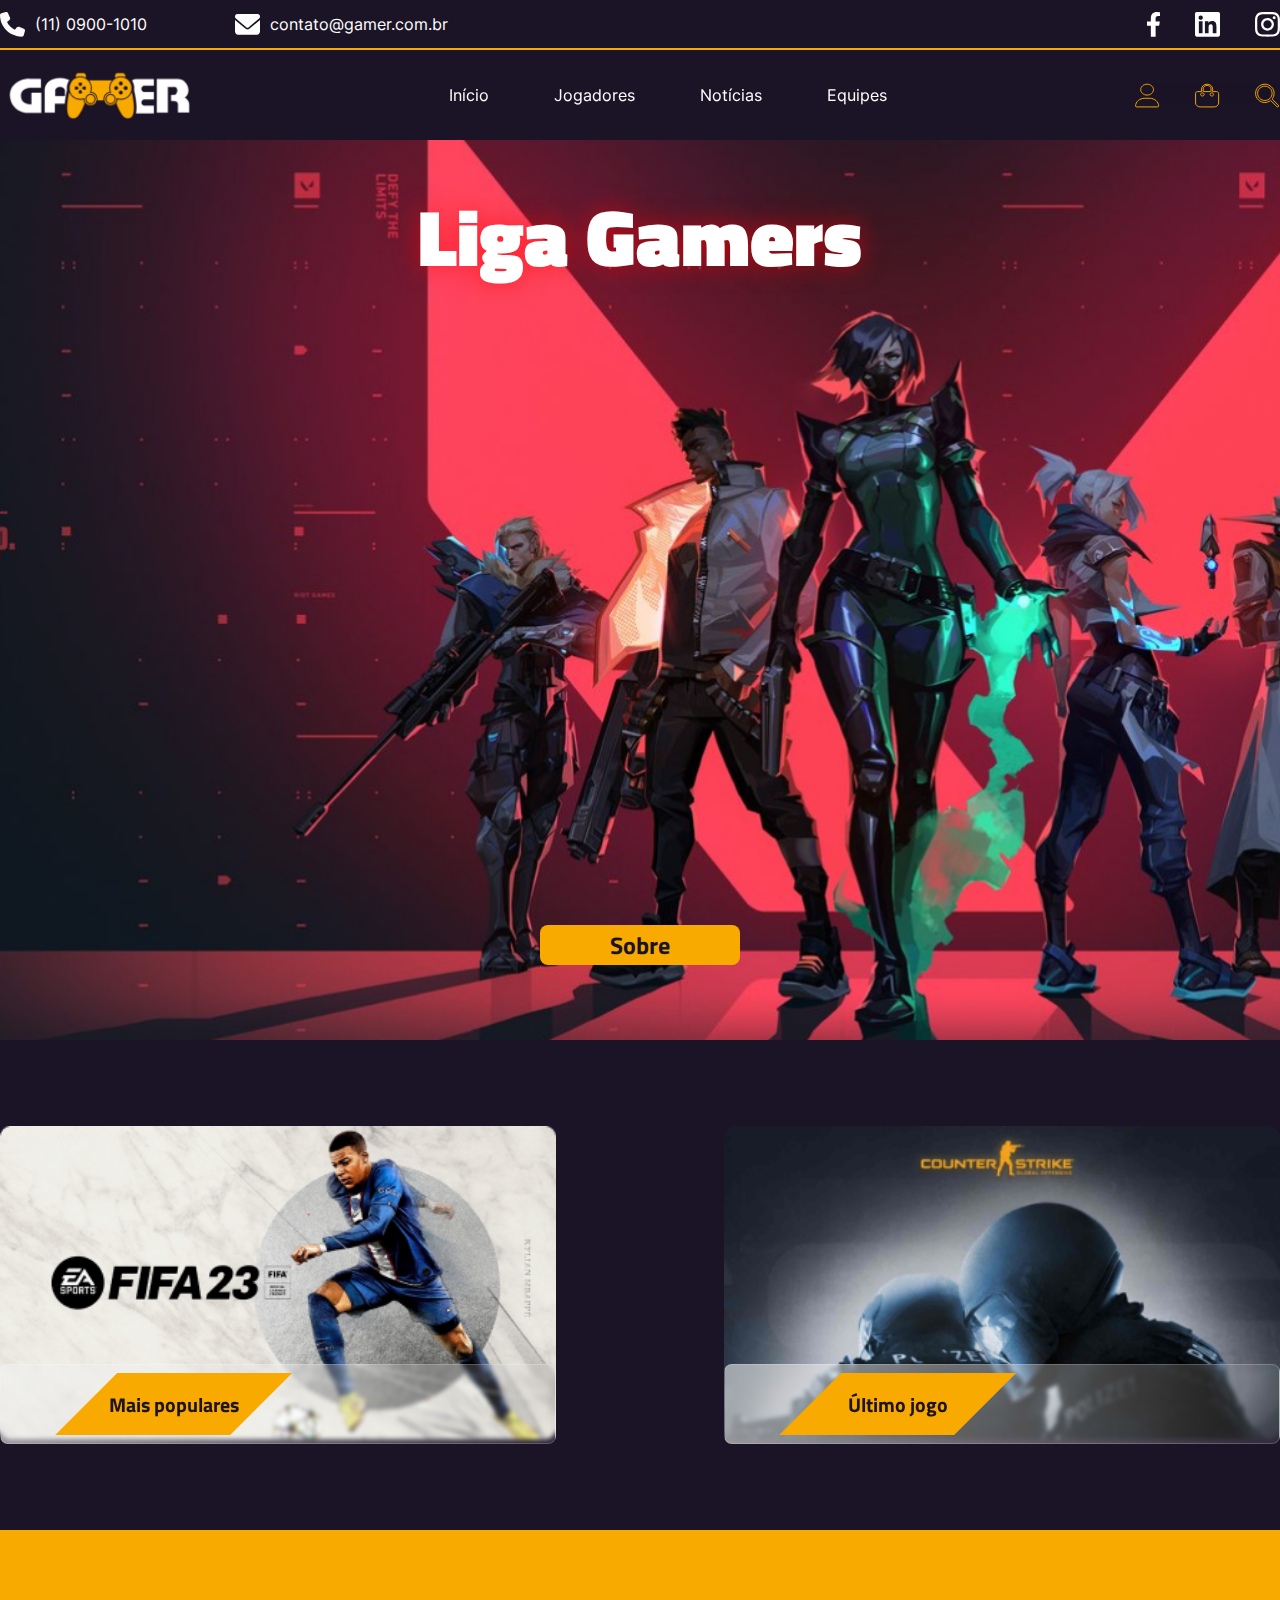
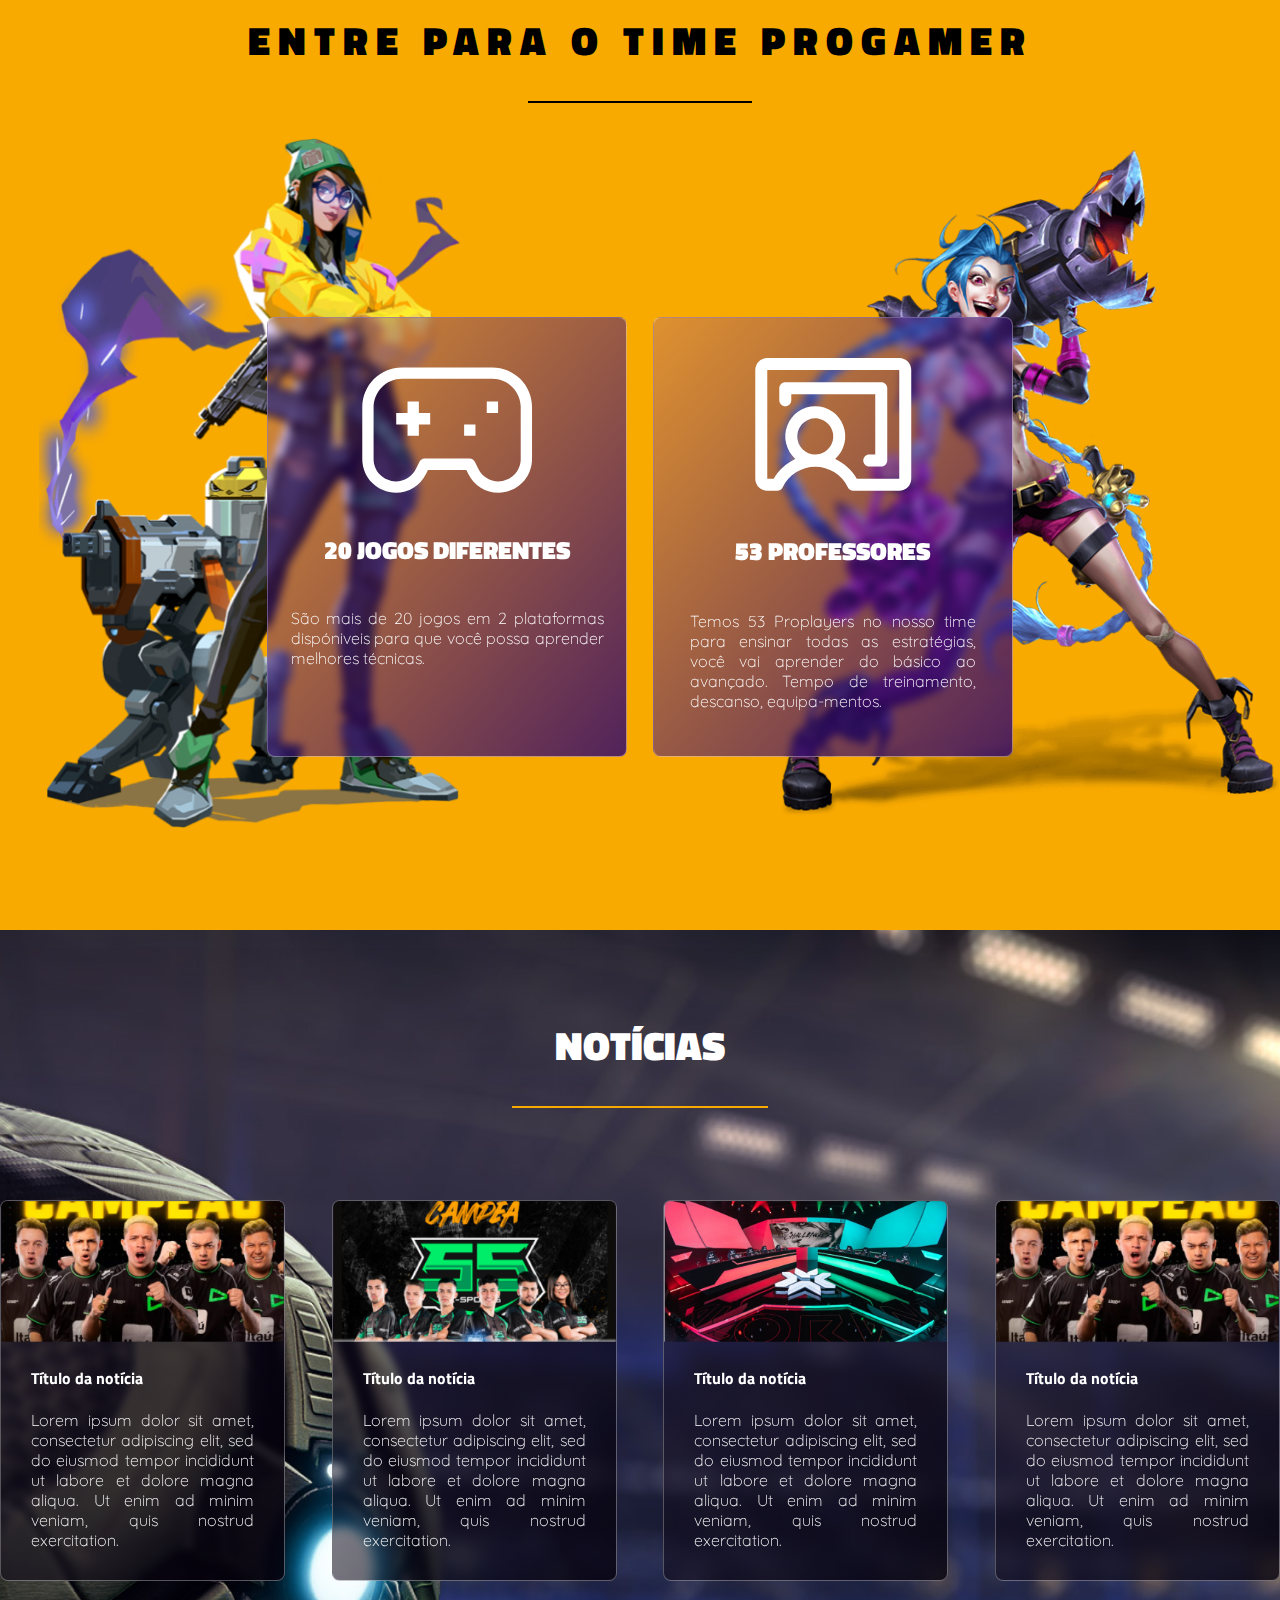
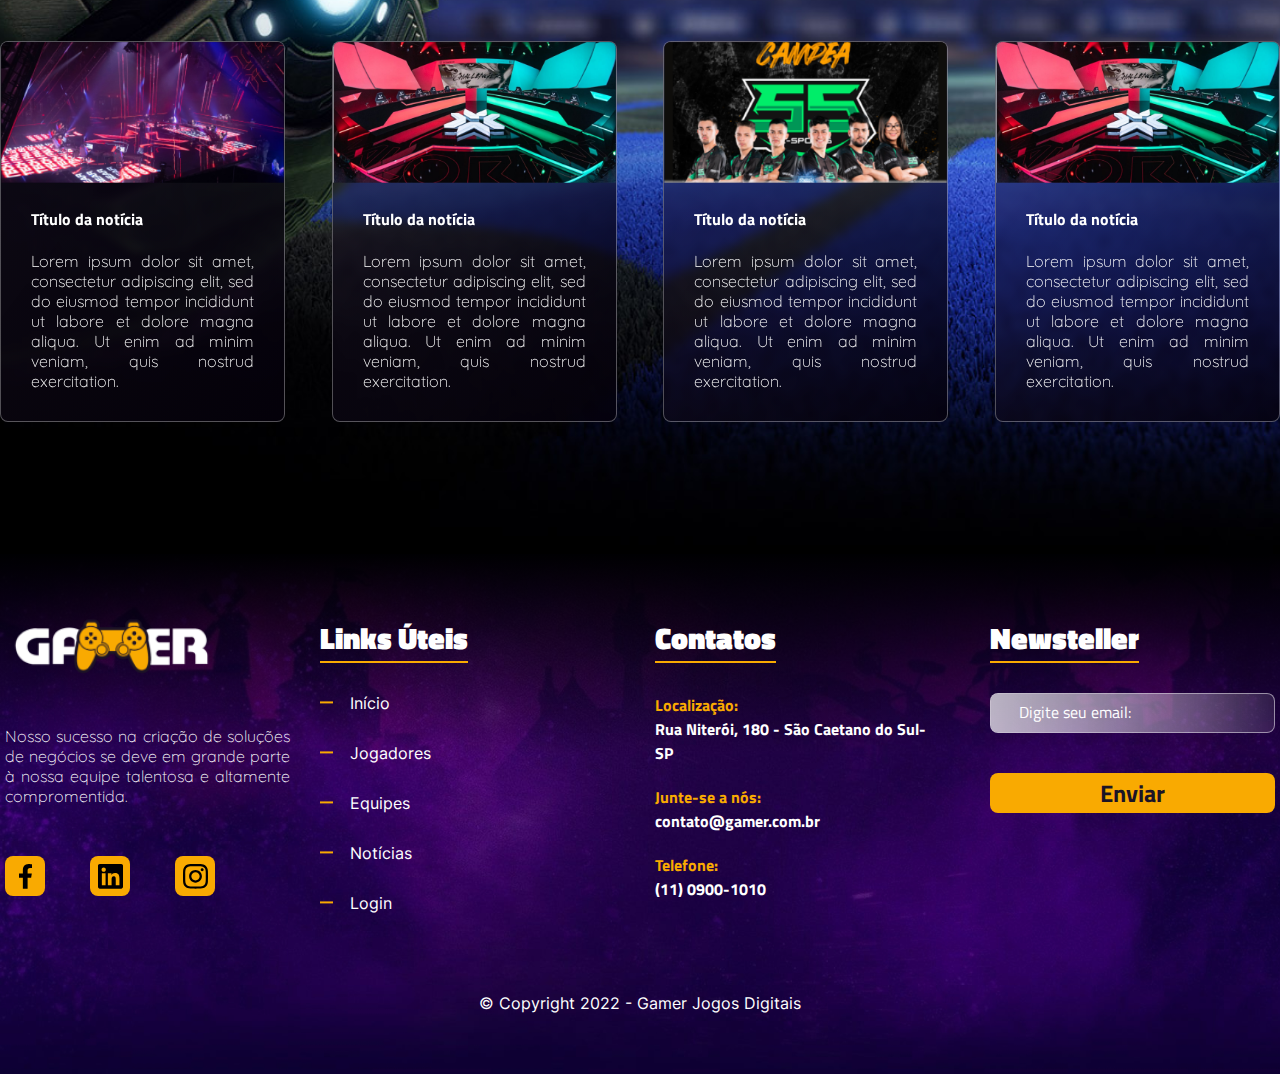
<file: index.html>
<!DOCTYPE html>
<html lang="pt-BR">

<head>
  <meta charset="UTF-8" />
  <meta http-equiv="X-UA-Compatible" content="IE=edge" />
  <meta name="viewport" content="width=device-width, initial-scale=1.0" />
  <title>Projeto Gamer</title>
  <link rel="stylesheet" href="style/style.css" />
  <link rel="stylesheet" href="style/main-page.css">
  <script src="js/script.js"></script>
</head>

<body>
  <!-- HEADER-------------------------------------------------- -->

  <header>
    <div class="header-top">
      <!-- TELEFONE E EMAIL -->
      <div class="desktop-contact container-grid">
        <div class="contacts-desktop-layout">
          <div class="align-row">
            <img src="assets/icons/contact-phone.svg" alt="Ícone simbolizando um telefone" />
            <span>(11) 0900-1010</span>
          </div>

          <div class="align-row">
            <img src="assets/icons/contact-email.svg" alt="Ícone simbolizando o email" />
            <span>contato@gamer.com.br</span>
          </div>
        </div>

        <div class="social-media">
          <img src="assets/icons/social-media-facebook.svg" alt="Ícone para compartilhamento no Facebook" />
          <img src="assets/icons/social-media-linkedin.svg" alt="Ícone para compartilhamento no Linkedin" />
          <img src="assets/icons/social-media-instagram.svg" alt="Ícone para compartilhamento no Instagram" />
        </div>
      </div>
    </div>

    <div class="header-bottom container-grid">
      <div class="header-flex">
        <img class="mobile-content" src="assets/icons/menu-hamburguer.svg"
          alt="Menu hamburguer que abre o menu de navegação do site." onclick="leftMenuClick()" />

        <img id="logo" src="assets/images/global/logotipo.png" alt="Logotipo projeto gamer." />

        <img class="mobile-content" src="assets/icons/menu-three-dots.svg"
          alt="Menu de três pontos que abre o menu de compartilhamento por redes sociais." onclick="rightMenuClick()" />
      </div>

      <nav id="mobile-leftmenu">
        <nav class="header-nav" id="header-links">
          <a href="../index.html">Início</a>
          <a href="../cadastro-jogadores.html">Jogadores</a>
          <a href="">Notícias</a>
          <a href="../cadastro-equipes.html">Equipes</a>

          <div class="contacts-mobile mobile-content">
            <img src="assets/icons/contact-phone.svg" alt="Ícone simbolizando um telefone" />
            <span>(11) 0900-1010</span>
          </div>
          <div class="contacts-mobile mobile-content">
            <img src="assets/icons/contact-email.svg" alt="Ícone simbolizando o email" />
            <span>contato@gamer.com.br</span>
          </div>
        </nav>

        <div class="social-media mobile-content">
          <img src="assets/icons/social-media-facebook.svg" alt="Ícone para compartilhamento no Facebook" />
          <img src="assets/icons/social-media-linkedin.svg" alt="Ícone para compartilhamento no Linkedin" />
          <img src="assets/icons/social-media-instagram.svg" alt="Ícone para compartilhamento no Instagram" />
        </div>
      </nav>

      <nav class="user-options" id="mobile-rightmenu">
        <img src="assets/icons/icon-profile.svg" alt="Perfil do usuário" href="../Projeto-Gamer/login.html" />
        <img src="assets/icons/icon-shoppingbag.svg" alt="Sacola de compras" />
        <img src="assets/icons/icon-search.svg" alt="Pesquisar" />
      </nav>
    </div>
  </header>

  <!-- BANNER-------------------------------------------------- -->

  <section class="banner">
    <h1>Liga Gamers</h1>

    <button>
      <h2>Sobre</h2>
    </button>
  </section>

  <!-- TRENDING GAMES ----------------------------------------  -->

  <section class="most-popular">
    <div class="container-grid layout-mostpopular">
      <article class="game-card">
        <div class="container-mostpopular">
          <img class="game-card-img" src="assets/images/global/card-game-fifa.png"
            alt="Imagem do jogo Fifa 23 introduzindo um jogador se preparando para chutar a bola" />

          <div class="card-box">
            <div class="card-box-retangle">
              <h5>Mais populares</h5>
            </div>
          </div>
        </div>
      </article>

      <article class="game-card">
        <div class="container-mostpopular">
          <img class="game-card-img" src="assets/images/global/card-game-csgo.png"
            alt="Imagem do jogo CSGO exibindo dois agentes especiais armados." />
          <div class="card-box">
            <div class="card-box-retangle">
              <h5>Último jogo</h5>
            </div>
          </div>
        </div>
      </article>
    </div>
  </section>

  <!-- SECTION INFO ------------------------------------------  -->

  <section class="info">
    <div class="info container-grid">
      <div class="info-title-div">
        <h3>Entre para o time Progamer</h3>
        <hr />
      </div>
      <div class="info-layout">
        <div class="info-box info-box-kj">
          <img src="assets/images/global/png-killjoy.png" alt="" />

          <article class="info-card info-card-kj">
            <div class="container-info-box">
              <img src="assets/icons/info-card-controller.svg" alt="Ícone de controle de vídeo-games" />

              <h4>20 Jogos diferentes</h4>

              <p>
                São mais de 20 jogos em 2 plataformas dispóniveis para que
                você possa aprender melhores técnicas.
              </p>
            </div>
          </article>
        </div>

        <div class="info-box info-box-jinx">
          <img src="assets/images/global/png-jinx.png" alt="" />

          <article class="info-card info-card-jinx">
            <div class="container-info-box">
              <img src="assets/icons/info-card-board.svg" alt="Ícone de controle de vídeo-games" />

              <h4>53 Professores</h4>

              <p>
                Temos 53 Proplayers no nosso time para ensinar todas as
                estratégias, você vai aprender do básico ao avançado. Tempo de
                treinamento, descanso, equipa-mentos.
              </p>
            </div>
          </article>
        </div>
      </div>
    </div>
  </section>

  <!-- SECTION NOTÍCIAS --------------------------------------  -->

  <section class="news">
    <div class="news-title-div container-grid">
      <h3>Notícias</h3>
      <hr />
    </div>
    <div class="layout-news container-grid">
      <article class="news-article-box">
        <img src="assets/images/global/card-notícias (1).png"
          alt="Imagem exibindo a vitóra de jogadores do time Loud" />
        <div class="news-text-box">
          <h2>Título da notícia</h2>
          <p>
            Lorem ipsum dolor sit amet, consectetur adipiscing elit, sed do
            eiusmod tempor incididunt ut labore et dolore magna aliqua. Ut
            enim ad minim veniam, quis nostrud exercitation.
          </p>
        </div>
      </article>
      <article class="news-article-box">
        <img src="assets/images/global/card-notícias (3).png"
          alt="Imagem exibindo a vitóra de jogadores do time Loud" />
        <div class="news-text-box">
          <h2>Título da notícia</h2>
          <p>
            Lorem ipsum dolor sit amet, consectetur adipiscing elit, sed do
            eiusmod tempor incididunt ut labore et dolore magna aliqua. Ut
            enim ad minim veniam, quis nostrud exercitation.
          </p>
        </div>
      </article>
      <article class="news-article-box">
        <img src="assets/images/global/card-notícias (2).png"
          alt="Imagem exibindo a vitóra de jogadores do time Loud" />
        <div class="news-text-box">
          <h2>Título da notícia</h2>
          <p>
            Lorem ipsum dolor sit amet, consectetur adipiscing elit, sed do
            eiusmod tempor incididunt ut labore et dolore magna aliqua. Ut
            enim ad minim veniam, quis nostrud exercitation.
          </p>
        </div>
      </article>
      <article class="news-article-box">
        <img src="assets/images/global/card-notícias (1).png"
          alt="Imagem exibindo a vitóra de jogadores do time Loud" />
        <div class="news-text-box">
          <h2>Título da notícia</h2>
          <p>
            Lorem ipsum dolor sit amet, consectetur adipiscing elit, sed do
            eiusmod tempor incididunt ut labore et dolore magna aliqua. Ut
            enim ad minim veniam, quis nostrud exercitation.
          </p>
        </div>
      </article>
      <article class="news-article-box">
        <img src="assets/images/global/card-notícias (4).png"
          alt="Imagem exibindo a vitóra de jogadores do time Loud" />
        <div class="news-text-box">
          <h2>Título da notícia</h2>
          <p>
            Lorem ipsum dolor sit amet, consectetur adipiscing elit, sed do
            eiusmod tempor incididunt ut labore et dolore magna aliqua. Ut
            enim ad minim veniam, quis nostrud exercitation.
          </p>
        </div>
      </article>
      <article class="news-article-box">
        <img src="assets/images/global/card-notícias (2).png"
          alt="Imagem exibindo a vitóra de jogadores do time Loud" />
        <div class="news-text-box">
          <h2>Título da notícia</h2>
          <p>
            Lorem ipsum dolor sit amet, consectetur adipiscing elit, sed do
            eiusmod tempor incididunt ut labore et dolore magna aliqua. Ut
            enim ad minim veniam, quis nostrud exercitation.
          </p>
        </div>
      </article>
      <article class="news-article-box">
        <img src="assets/images/global/card-notícias (3).png"
          alt="Imagem exibindo a vitóra de jogadores do time Loud" />
        <div class="news-text-box">
          <h2>Título da notícia</h2>
          <p>
            Lorem ipsum dolor sit amet, consectetur adipiscing elit, sed do
            eiusmod tempor incididunt ut labore et dolore magna aliqua. Ut
            enim ad minim veniam, quis nostrud exercitation.
          </p>
        </div>
      </article>
      <article class="news-article-box">
        <img src="assets/images/global/card-notícias (2).png"
          alt="Imagem exibindo a vitóra de jogadores do time Loud" />
        <div class="news-text-box">
          <h2>Título da notícia</h2>

          <p>
            Lorem ipsum dolor sit amet, consectetur adipiscing elit, sed do
            eiusmod tempor incididunt ut labore et dolore magna aliqua. Ut
            enim ad minim veniam, quis nostrud exercitation.
          </p>
        </div>
      </article>
    </div>
  </section>

  <!-- FOOTER ------------------------------------------------  -->

  <footer class="footer">
    <div class="footer-gradient"></div>
    <div class="footer-box container-grid">
      <div class="heading-footer container-grid">
        <img class="logo-footer" src="assets/images/global/logotipo.png" alt="" />

        <p>
          Nosso sucesso na criação de soluções de negócios se deve em grande
          parte à nossa equipe talentosa e altamente compromentida.
        </p>
        <div class="footer-social-container">
          <button class="footer-social-button">
            <img class="footer-svg" src="assets/icons/social-media-facebook.svg" alt="" />
          </button>
          <button class="footer-social-button">
            <img class="footer-svg" src="assets/icons/social-media-linkedin.svg" alt="" />
          </button>
          <button class="footer-social-button">
            <img class="footer-svg" src="assets/icons/social-media-instagram.svg" alt="" />
          </button>
        </div>
      </div>

      <div class="layout-footer container-grid">
        <article class="footer-links">
          <h1 class="footer-list-titles">Links Úteis</h1>
          <ul>
            <li><a href="">Início</a></li>
            <li><a href=""> Jogadores</a></li>
            <li><a href="">Equipes</a></li>
            <li><a href="">Notícias</a></li>
            <li><a href="">Login</a></li>
          </ul>
        </article>

        <article class="footer-contacts">
          <h1 class="footer-list-titles">Contatos</h1>
          <h2>Localização:</h2>
          <p>Rua Niterói, 180 - São Caetano do Sul- SP</p>

          <h2>Junte-se a nós:</h2>
          <p>contato@gamer.com.br</p>

          <h2>Telefone:</h2>
          <p>(11) 0900-1010</p>
        </article>

        <article class="footer-newsteller-box">
          <form action="" onsubmit="" class="footer-newsteller">
            <h1 class="footer-list-titles">Newsteller</h1>

            <div class="input">
              <div class="input-row">
                <input class="input-box" type="email" placeholder="Digite seu email:">
              </div>
            </div>

            <button class="submit-button">
              <h2>Enviar</h2>
            </button>
          </form>
        </article>
      </div>
    </div>
    <span class="copyright">© Copyright 2022 - Gamer Jogos Digitais</span>
  </footer>
</body>

</html>
</file>
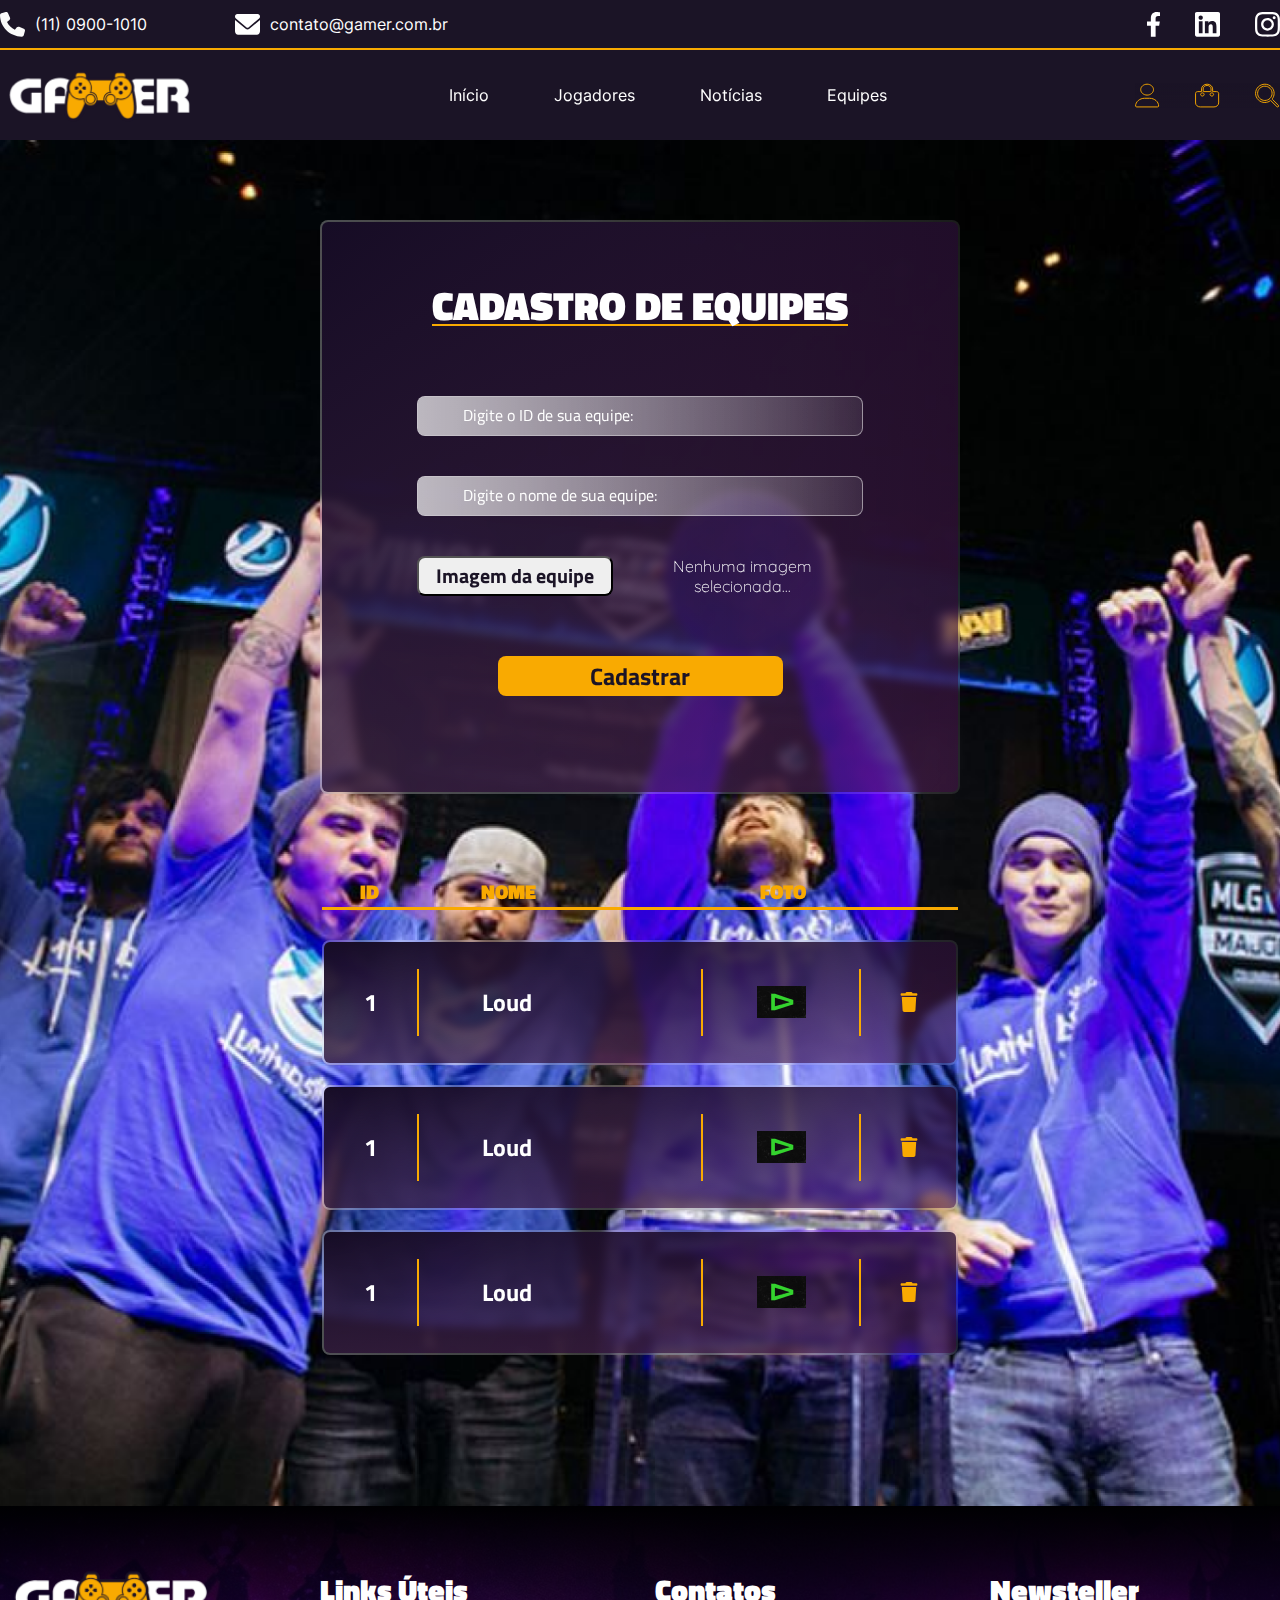
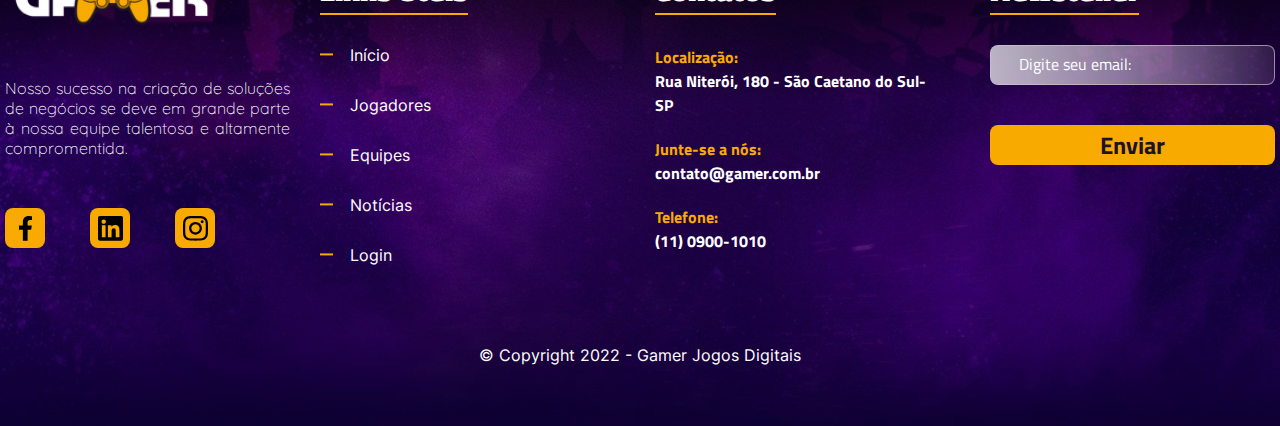
<file: cadastro-equipes.html>
<!DOCTYPE html>
<html lang="pt-BR">

<head>
  <meta charset="UTF-8" />
  <meta http-equiv="X-UA-Compatible" content="IE=edge" />
  <meta name="viewport" content="width=device-width, initial-scale=1.0" />
  <title>Projeto Gamer</title>
  <link rel="stylesheet" href="style/style.css" />
  <link rel="stylesheet" href="style/forms.css">
  <script src="js/script.js"></script>
</head>

<body>
  <!-- HEADER-------------------------------------------------- -->

  <header>
    <div class="header-top">
      <!-- TELEFONE E EMAIL -->
      <div class="desktop-contact container-grid">
        <div class="contacts-desktop-layout">
          <div class="align-row">
            <img src="assets/icons/contact-phone.svg" alt="Ícone simbolizando um telefone" />
            <span>(11) 0900-1010</span>
          </div>

          <div class="align-row">
            <img src="assets/icons/contact-email.svg" alt="Ícone simbolizando o email" />
            <span>contato@gamer.com.br</span>
          </div>
        </div>

        <div class="social-media">
          <img src="assets/icons/social-media-facebook.svg" alt="Ícone para compartilhamento no Facebook" />
          <img src="assets/icons/social-media-linkedin.svg" alt="Ícone para compartilhamento no Linkedin" />
          <img src="assets/icons/social-media-instagram.svg" alt="Ícone para compartilhamento no Instagram" />
        </div>
      </div>
    </div>

    <div class="header-bottom container-grid">
      <div class="header-flex">
        <img class="mobile-content" src="assets/icons/menu-hamburguer.svg"
          alt="Menu hamburguer que abre o menu de navegação do site." onclick="leftMenuClick()" />

        <img id="logo" src="assets/images/global/logotipo.png" alt="Logotipo projeto gamer." />

        <img class="mobile-content" src="assets/icons/menu-three-dots.svg"
          alt="Menu de três pontos que abre o menu de compartilhamento por redes sociais." onclick="rightMenuClick()" />
      </div>

      <nav id="mobile-leftmenu">
        <nav class="header-nav" id="header-links">
          <a href="../index.html">Início</a>
          <a href="../cadastro-jogadores.html">Jogadores</a>
          <a href="">Notícias</a>
          <a href="../cadastro-equipes.html">Equipes</a>

          <div class="contacts-mobile mobile-content">
            <img src="assets/icons/contact-phone.svg" alt="Ícone simbolizando um telefone" />
            <span>(11) 0900-1010</span>
          </div>
          <div class="contacts-mobile mobile-content">
            <img src="assets/icons/contact-email.svg" alt="Ícone simbolizando o email" />
            <span>contato@gamer.com.br</span>
          </div>
        </nav>

        <div class="social-media mobile-content">
          <img src="assets/icons/social-media-facebook.svg" alt="Ícone para compartilhamento no Facebook" />
          <img src="assets/icons/social-media-linkedin.svg" alt="Ícone para compartilhamento no Linkedin" />
          <img src="assets/icons/social-media-instagram.svg" alt="Ícone para compartilhamento no Instagram" />
        </div>
      </nav>

      <nav class="user-options" id="mobile-rightmenu">
        <img src="assets/icons/icon-profile.svg" alt="Perfil do usuário" href="../Projeto-Gamer/login.html" />
        <img src="assets/icons/icon-shoppingbag.svg" alt="Sacola de compras" />
        <img src="assets/icons/icon-search.svg" alt="Pesquisar" />
      </nav>
    </div>
  </header>

  <!-- FORM --------------------------------------------------- -->
  <main class="cadastro-equipes">
    <div class="blur blur-equipes"></div>

    <article class="form-card">
      <form action="" onsubmit="" class="form-format ">
        <h1 class="form-titles mobile-title">Cadastro de Equipes</h1>
        <div class="input">
          <div class="input-row">
            <input class="input-box" type="text" placeholder="Digite o ID de sua equipe:">
          </div>
        </div>
        <div class="input">
          <div class="input-row">
            <input class="input-box" type="text" placeholder="Digite o nome de sua equipe:">
          </div>
        </div>
        <div class="file-upload-layout">
          <button class="file-button">
            <h2>Imagem da equipe</h2>
          </button>
          <div class="centralize file-upload-status">
            <p>Nenhuma imagem selecionada...</p>
          </div>
        </div>
        <button class="submit-button">
          <h2>Cadastrar</h2>
        </button>
    </article>

    <section class="container-grid table">
      <table>
        <thead>
          <tr>
            <th class="id">Id</th>
            <th class="team-name">Nome</th>
            <th class="team-logo">Foto</th>
            <th class="delete-team">&nbsp;</th>
          </tr>
        </thead>
        <tbody>
          <tr>
            <td class="id">1</td>
            <td class="team-name">Loud</td>
            <td class="team-logo"><img class="team-1-logo" src="../assets/images/global/team-logo-loud.png" alt=""></td>
            <td class="delete-team"><img class="trashcan" src="../assets/icons/table-trashcan.svg" alt=""></td>
          </tr>
          <tr>
            <td class="id">1</td>
            <td class="team-name">Loud</td>
            <td class="team-logo"><img class="team-1-logo" src="../assets/images/global/team-logo-loud.png" alt=""></td>
            <td class="delete-team"><img class="trashcan" src="../assets/icons/table-trashcan.svg" alt=""></td>
          </tr>
          <tr>
            <td class="id">1</td>
            <td class="team-name">Loud</td>
            <td class="team-logo"><img class="team-1-logo" src="../assets/images/global/team-logo-loud.png" alt=""></td>
            <td class="delete-team"><img class="trashcan" src="../assets/icons/table-trashcan.svg" alt=""></td>
          </tr>
          <tr class="mobile-content">
            <td class="id">1</td>
            <td class="team-name">Loud</td>
            <td class="team-logo"><img class="team-1-logo" src="../assets/images/global/team-logo-loud.png" alt=""></td>
            <td class="delete-team"><img class="trashcan" src="../assets/icons/table-trashcan.svg" alt=""></td>
          </tr>
        </tbody>
      </table>
    </section>

  </main>

  <!-- FOOTER ------------------------------------------------  -->

  <footer class="footer">
    <div class="footer-gradient"></div>
    <div class="footer-box container-grid">
      <div class="heading-footer container-grid">
        <img class="logo-footer" src="assets/images/global/logotipo.png" alt="" />

        <p>
          Nosso sucesso na criação de soluções de negócios se deve em grande
          parte à nossa equipe talentosa e altamente compromentida.
        </p>
        <div class="footer-social-container">
          <button class="footer-social-button">
            <img class="footer-svg" src="assets/icons/social-media-facebook.svg" alt="" />
          </button>
          <button class="footer-social-button">
            <img class="footer-svg" src="assets/icons/social-media-linkedin.svg" alt="" />
          </button>
          <button class="footer-social-button">
            <img class="footer-svg" src="assets/icons/social-media-instagram.svg" alt="" />
          </button>
        </div>
      </div>

      <div class="layout-footer container-grid">
        <article class="footer-links">
          <h1 class="footer-list-titles">Links Úteis</h1>
          <ul>
            <li><a href="">Início</a></li>
            <li><a href=""> Jogadores</a></li>
            <li><a href="">Equipes</a></li>
            <li><a href="">Notícias</a></li>
            <li><a href="">Login</a></li>
          </ul>
        </article>

        <article class="footer-contacts">
          <h1 class="footer-list-titles">Contatos</h1>
          <h2>Localização:</h2>
          <p>Rua Niterói, 180 - São Caetano do Sul- SP</p>

          <h2>Junte-se a nós:</h2>
          <p>contato@gamer.com.br</p>

          <h2>Telefone:</h2>
          <p>(11) 0900-1010</p>
        </article>

        <article class="footer-newsteller-box">
          <form action="" onsubmit="" class="footer-newsteller">
            <h1 class="footer-list-titles">Newsteller</h1>

            <div class="input input-footer">
              <div class="input-row">
                <input class="input-box" type="email" placeholder="Digite seu email:">
              </div>
            </div>

            <button class="submit-button">
              <h2>Enviar</h2>
            </button>
          </form>
        </article>
      </div>
    </div>
    <span class="copyright">© Copyright 2022 - Gamer Jogos Digitais</span>
  </footer>
</body>

</html>
</file>
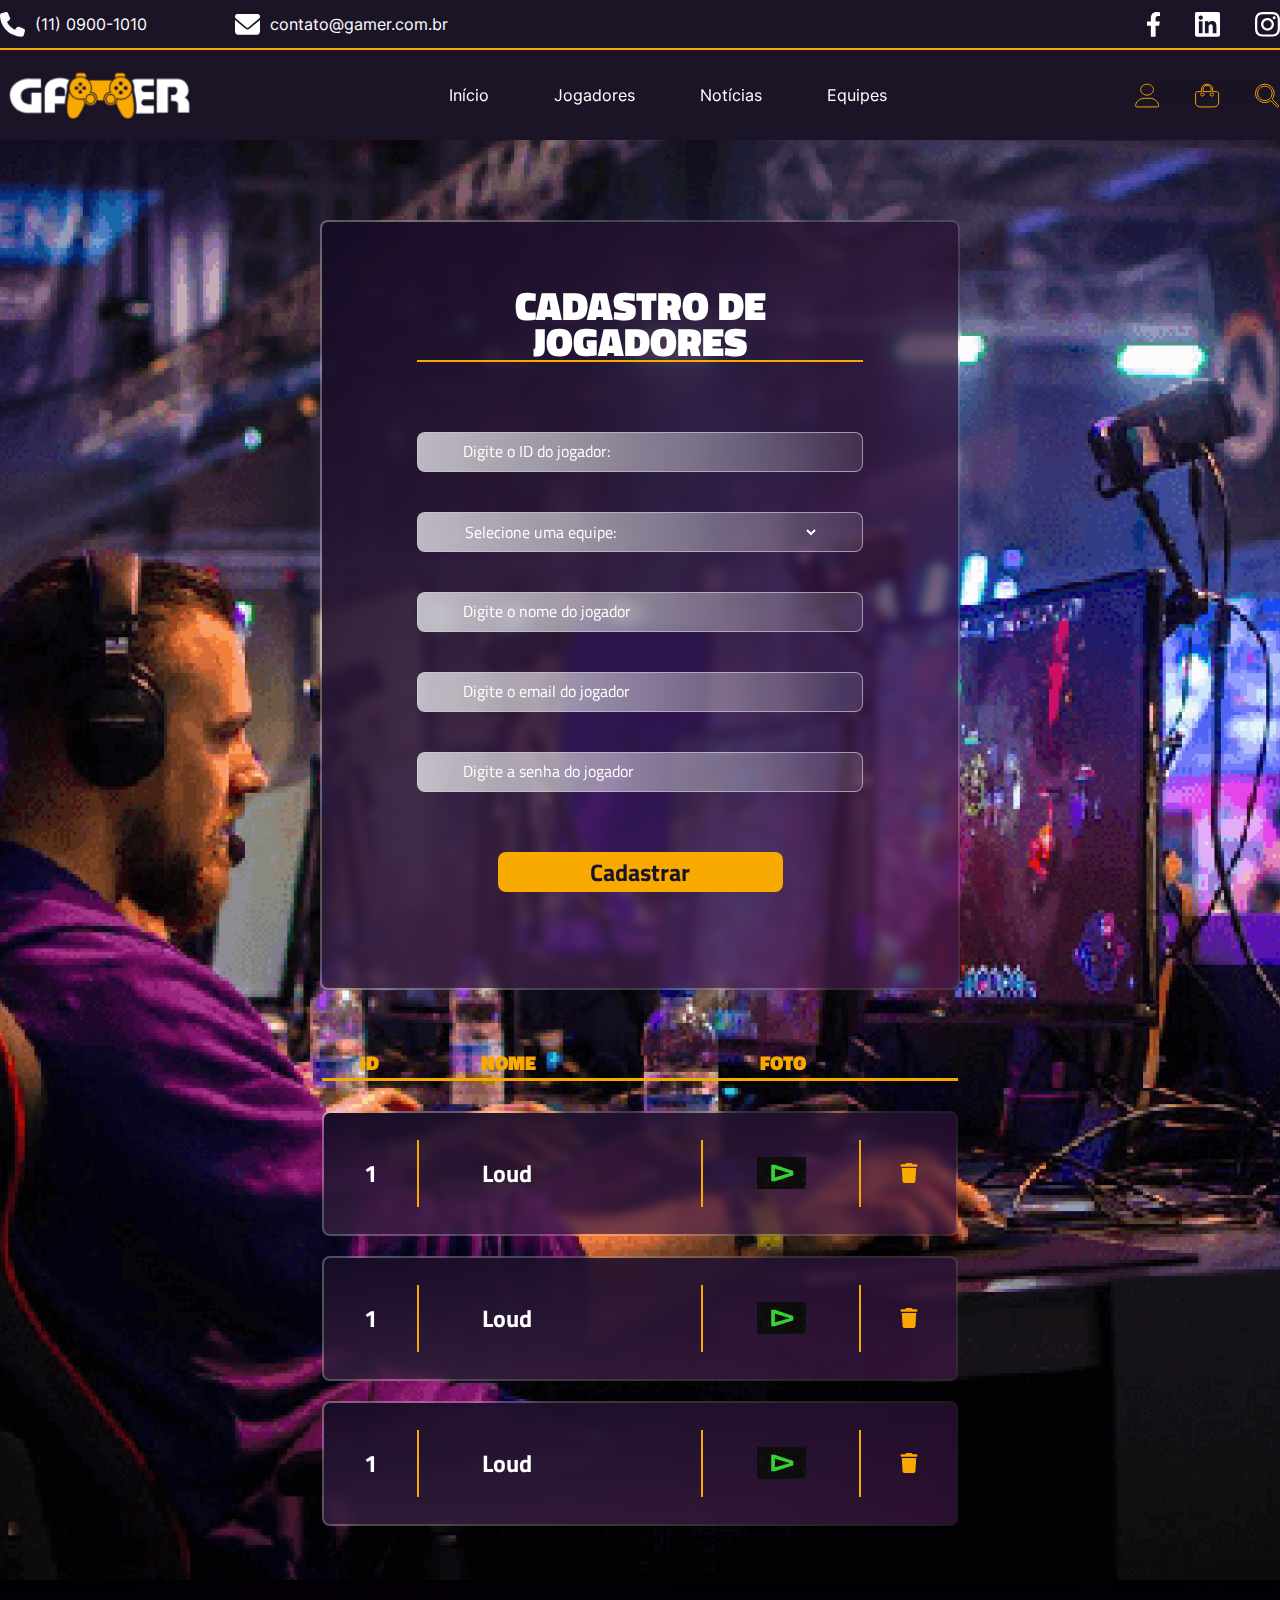
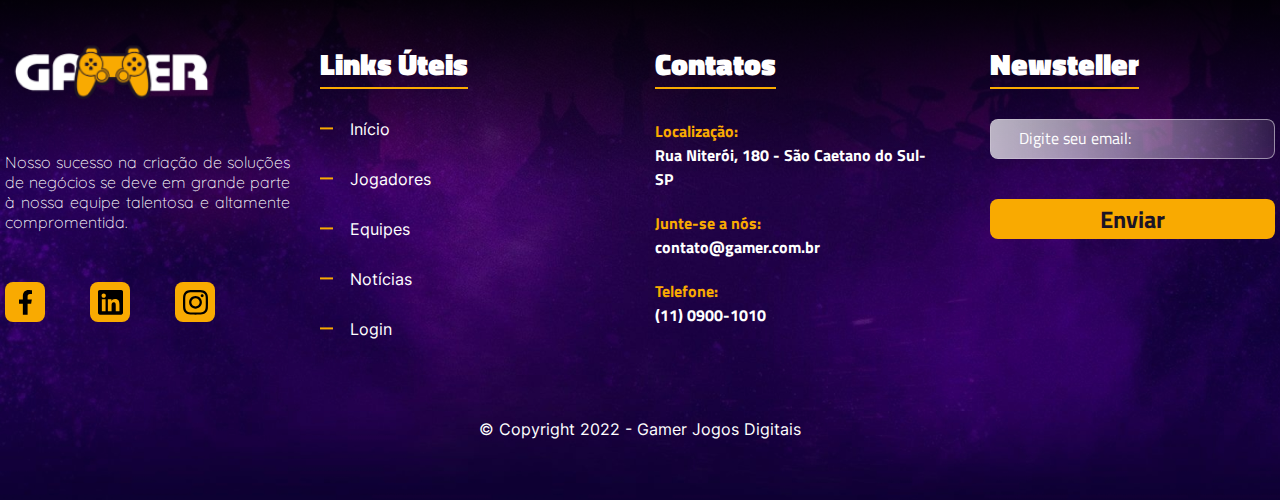
<file: cadastro-jogadores.html>
<!DOCTYPE html>
<html lang="pt-BR">

<head>
  <meta charset="UTF-8" />
  <meta http-equiv="X-UA-Compatible" content="IE=edge" />
  <meta name="viewport" content="width=device-width, initial-scale=1.0" />
  <title>Projeto Gamer</title>
  <link rel="stylesheet" href="style/style.css" />
  <link rel="stylesheet" href="style/forms.css">
  <script src="js/script.js"></script>
</head>

<body>
  <!-- HEADER-------------------------------------------------- -->

  <header>
    <div class="header-top">
      <!-- TELEFONE E EMAIL -->
      <div class="desktop-contact container-grid">
        <div class="contacts-desktop-layout">
          <div class="align-row">
            <img src="assets/icons/contact-phone.svg" alt="Ícone simbolizando um telefone" />
            <span>(11) 0900-1010</span>
          </div>

          <div class="align-row">
            <img src="assets/icons/contact-email.svg" alt="Ícone simbolizando o email" />
            <span>contato@gamer.com.br</span>
          </div>
        </div>

        <div class="social-media">
          <img src="assets/icons/social-media-facebook.svg" alt="Ícone para compartilhamento no Facebook" />
          <img src="assets/icons/social-media-linkedin.svg" alt="Ícone para compartilhamento no Linkedin" />
          <img src="assets/icons/social-media-instagram.svg" alt="Ícone para compartilhamento no Instagram" />
        </div>
      </div>
    </div>

    <div class="header-bottom container-grid">
      <div class="header-flex">
        <img class="mobile-content" src="assets/icons/menu-hamburguer.svg"
          alt="Menu hamburguer que abre o menu de navegação do site." onclick="leftMenuClick()" />

        <img id="logo" src="assets/images/global/logotipo.png" alt="Logotipo projeto gamer." />

        <img class="mobile-content" src="assets/icons/menu-three-dots.svg"
          alt="Menu de três pontos que abre o menu de compartilhamento por redes sociais." onclick="rightMenuClick()" />
      </div>

      <nav id="mobile-leftmenu">
        <nav class="header-nav" id="header-links">
          <a href="../index.html">Início</a>
          <a href="../cadastro-jogadores.html">Jogadores</a>
          <a href="">Notícias</a>
          <a href="../cadastro-equipes.html">Equipes</a>

          <div class="contacts-mobile mobile-content">
            <img src="assets/icons/contact-phone.svg" alt="Ícone simbolizando um telefone" />
            <span>(11) 0900-1010</span>
          </div>
          <div class="contacts-mobile mobile-content">
            <img src="assets/icons/contact-email.svg" alt="Ícone simbolizando o email" />
            <span>contato@gamer.com.br</span>
          </div>
        </nav>

        <div class="social-media mobile-content">
          <img src="assets/icons/social-media-facebook.svg" alt="Ícone para compartilhamento no Facebook" />
          <img src="assets/icons/social-media-linkedin.svg" alt="Ícone para compartilhamento no Linkedin" />
          <img src="assets/icons/social-media-instagram.svg" alt="Ícone para compartilhamento no Instagram" />
        </div>
      </nav>

      <nav class="user-options" id="mobile-rightmenu">
        <img src="assets/icons/icon-profile.svg" alt="Perfil do usuário" href="../Projeto-Gamer/login.html" />
        <img src="assets/icons/icon-shoppingbag.svg" alt="Sacola de compras" />
        <img src="assets/icons/icon-search.svg" alt="Pesquisar" />
      </nav>
    </div>
  </header>

  <!-- MAIN --------------------------------------------------- -->
  <main class="cadastro-jogadores">
    <div class="blur blur-jogadores"></div>
    <article class="form-card form-players">
      <form action="" onsubmit="" class="form-format">
        <h1 class="form-titles">Cadastro de Jogadores</h1>
        <div class="input">
          <div class="input-row">
            <input class="input-box" type="text" placeholder="Digite o ID do jogador:">
          </div>
        </div>
        <div class="input">
          <div class="input-row">
            <select class="input-select">
              <option value="0">Selecione uma equipe:</option>
              <option value="1">LOUD</option>
            </select>
          </div>
        </div>

        <div class="input">
          <div class="input-row">
            <input class="input-box" type="text" placeholder="Digite o nome do jogador">
          </div>
        </div>

        <div class="input">
          <div class="input-row">
            <input class="input-box" type="email" placeholder="Digite o email do jogador">
          </div>
        </div>

        <div class="input last-input">
          <div class="input-row">
            <input class="input-box" type="password" placeholder="Digite a senha do jogador">
          </div>
        </div>

        <button class="submit-button">
          <h2>Cadastrar</h2>
        </button>

    </article>
    <section class="container-grid table">
      <table>
        <thead>
          <tr>
            <th class="id">Id</th>
            <th class="team-name">Nome</th>
            <th class="team-logo">Foto</th>
            <th class="delete-team">&nbsp;</th>
          </tr>
        </thead>
        <tbody>
          <tr>
            <td class="id">1</td>
            <td class="team-name">Loud</td>
            <td class="team-logo"><img class="team-1-logo" src="../assets/images/global/team-logo-loud.png" alt=""></td>
            <td class="delete-team"><img class="trashcan" src="../assets/icons/table-trashcan.svg" alt=""></td>
          </tr>
          <tr>
            <td class="id">1</td>
            <td class="team-name">Loud</td>
            <td class="team-logo"><img class="team-1-logo" src="../assets/images/global/team-logo-loud.png" alt=""></td>
            <td class="delete-team"><img class="trashcan" src="../assets/icons/table-trashcan.svg" alt=""></td>
          </tr>
          <tr>
            <td class="id">1</td>
            <td class="team-name">Loud</td>
            <td class="team-logo"><img class="team-1-logo" src="../assets/images/global/team-logo-loud.png" alt=""></td>
            <td class="delete-team"><img class="trashcan" src="../assets/icons/table-trashcan.svg" alt=""></td>
          </tr>
          <tr class="mobile-content">
            <td class="id">1</td>
            <td class="team-name">Loud</td>
            <td class="team-logo"><img class="team-1-logo" src="../assets/images/global/team-logo-loud.png" alt=""></td>
            <td class="delete-team"><img class="trashcan" src="../assets/icons/table-trashcan.svg" alt=""></td>
          </tr>
        </tbody>
      </table>
    </section>
  </main>

  <!-- FOOTER ------------------------------------------------  -->

  <footer class="footer">
    <div class="footer-gradient"></div>
    <div class="footer-box container-grid">
      <div class="heading-footer container-grid">
        <img class="logo-footer" src="assets/images/global/logotipo.png" alt="" />

        <p>
          Nosso sucesso na criação de soluções de negócios se deve em grande
          parte à nossa equipe talentosa e altamente compromentida.
        </p>
        <div class="footer-social-container">
          <button class="footer-social-button">
            <img class="footer-svg" src="assets/icons/social-media-facebook.svg" alt="" />
          </button>
          <button class="footer-social-button">
            <img class="footer-svg" src="assets/icons/social-media-linkedin.svg" alt="" />
          </button>
          <button class="footer-social-button">
            <img class="footer-svg" src="assets/icons/social-media-instagram.svg" alt="" />
          </button>
        </div>
      </div>

      <div class="layout-footer container-grid">
        <article class="footer-links">
          <h1 class="footer-list-titles">Links Úteis</h1>
          <ul>
            <li><a href="">Início</a></li>
            <li><a href=""> Jogadores</a></li>
            <li><a href="">Equipes</a></li>
            <li><a href="">Notícias</a></li>
            <li><a href="">Login</a></li>
          </ul>
        </article>

        <article class="footer-contacts">
          <h1 class="footer-list-titles">Contatos</h1>
          <h2>Localização:</h2>
          <p>Rua Niterói, 180 - São Caetano do Sul- SP</p>

          <h2>Junte-se a nós:</h2>
          <p>contato@gamer.com.br</p>

          <h2>Telefone:</h2>
          <p>(11) 0900-1010</p>
        </article>

        <article class="footer-newsteller-box">
          <form action="" onsubmit="" class="footer-newsteller">
            <h1 class="footer-list-titles">Newsteller</h1>

            <div class="input">
              <div class="input-row">
                <input class="input-box" type="email" placeholder="Digite seu email:">
              </div>
            </div>

            <button class="submit-button">
              <h2>Enviar</h2>
            </button>
          </form>
        </article>
      </div>
    </div>
    <span class="copyright">© Copyright 2022 - Gamer Jogos Digitais</span>
  </footer>
</body>

</html>
</file>
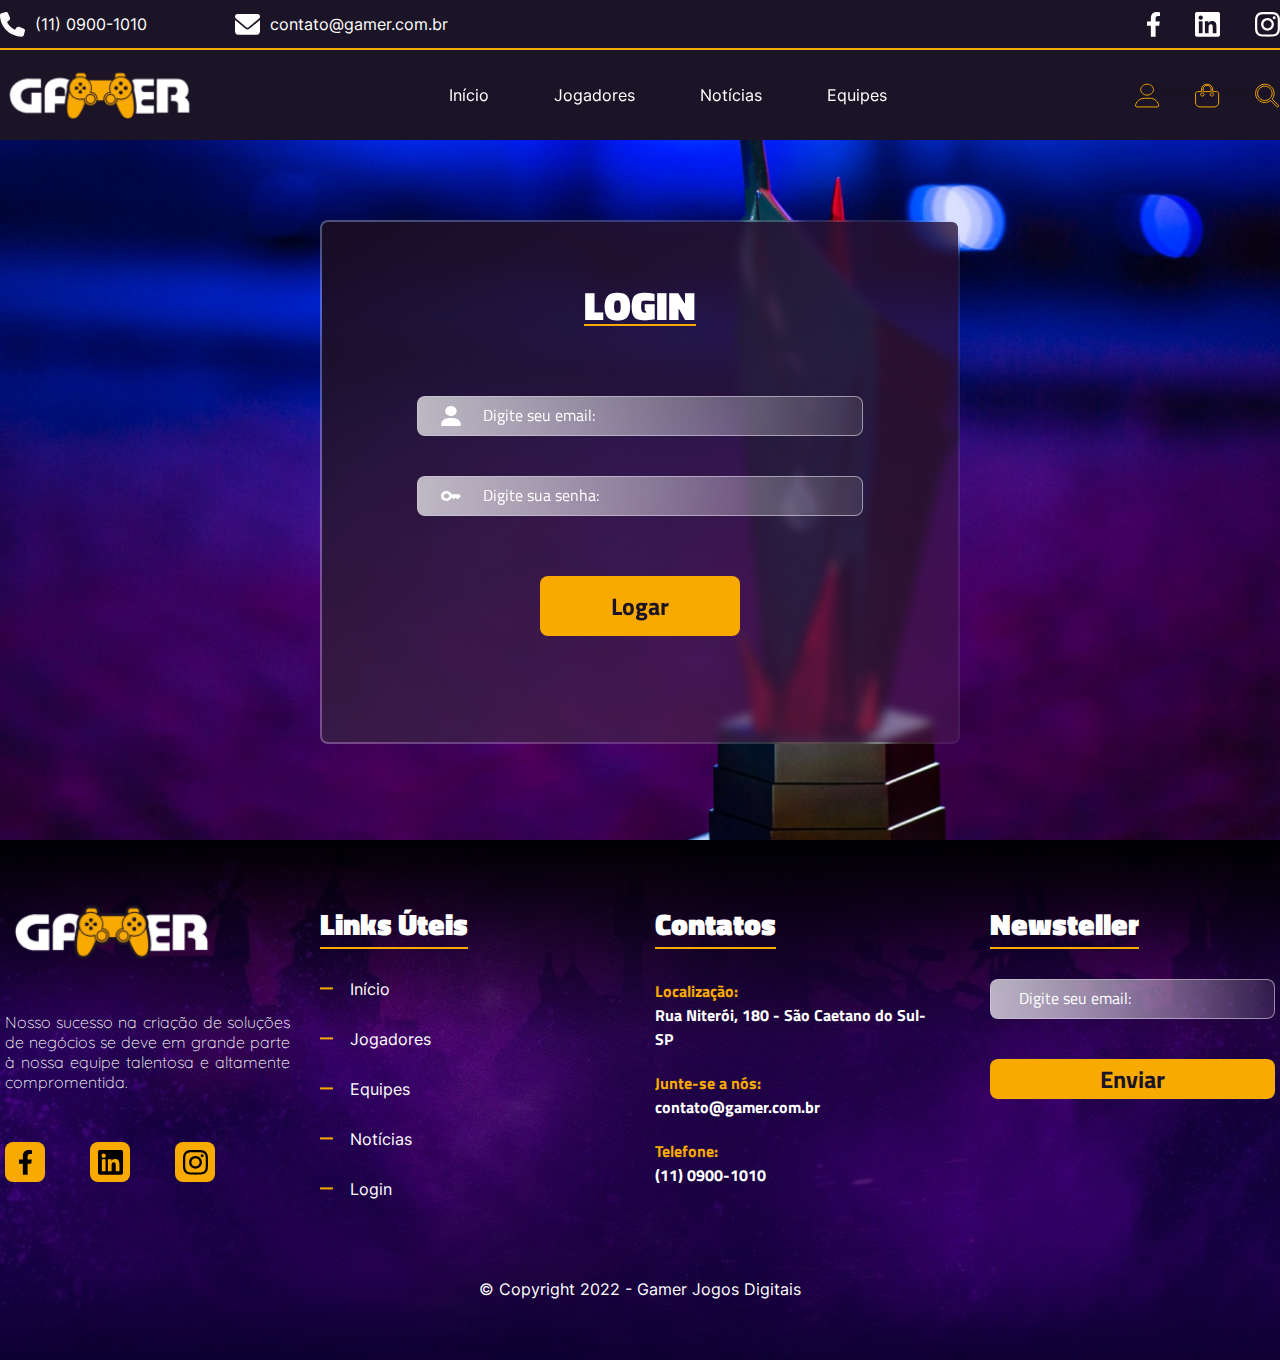
<file: login.html>
<!DOCTYPE html>
<html lang="pt-BR">

<head>
  <meta charset="UTF-8" />
  <meta http-equiv="X-UA-Compatible" content="IE=edge" />
  <meta name="viewport" content="width=device-width, initial-scale=1.0" />
  <title>Projeto Gamer</title>
  <link rel="stylesheet" href="style/style.css" />
  <link rel="stylesheet" href="style/forms.css">
  <script src="js/script.js"></script>
</head>

<body>
  <!-- HEADER-------------------------------------------------- -->

  <header>
    <div class="header-top">
      <!-- TELEFONE E EMAIL -->
      <div class="desktop-contact container-grid">
        <div class="contacts-desktop-layout">
          <div class="align-row">
            <img src="assets/icons/contact-phone.svg" alt="Ícone simbolizando um telefone" />
            <span>(11) 0900-1010</span>
          </div>

          <div class="align-row">
            <img src="assets/icons/contact-email.svg" alt="Ícone simbolizando o email" />
            <span>contato@gamer.com.br</span>
          </div>
        </div>

        <div class="social-media">
          <img src="assets/icons/social-media-facebook.svg" alt="Ícone para compartilhamento no Facebook" />
          <img src="assets/icons/social-media-linkedin.svg" alt="Ícone para compartilhamento no Linkedin" />
          <img src="assets/icons/social-media-instagram.svg" alt="Ícone para compartilhamento no Instagram" />
        </div>
      </div>
    </div>

    <div class="header-bottom container-grid">
      <div class="header-flex">
        <img class="mobile-content" src="assets/icons/menu-hamburguer.svg"
          alt="Menu hamburguer que abre o menu de navegação do site." onclick="leftMenuClick()" />

        <img id="logo" src="assets/images/global/logotipo.png" alt="Logotipo projeto gamer." />

        <img class="mobile-content" src="assets/icons/menu-three-dots.svg"
          alt="Menu de três pontos que abre o menu de compartilhamento por redes sociais." onclick="rightMenuClick()" />
      </div>

      <nav id="mobile-leftmenu">
        <nav class="header-nav" id="header-links">
          <a href="../index.html">Início</a>
          <a href="../cadastro-jogadores.html">Jogadores</a>
          <a href="">Notícias</a>
          <a href="../cadastro-equipes.html">Equipes</a>

          <div class="contacts-mobile mobile-content">
            <img src="assets/icons/contact-phone.svg" alt="Ícone simbolizando um telefone" />
            <span>(11) 0900-1010</span>
          </div>
          <div class="contacts-mobile mobile-content">
            <img src="assets/icons/contact-email.svg" alt="Ícone simbolizando o email" />
            <span>contato@gamer.com.br</span>
          </div>
        </nav>

        <div class="social-media mobile-content">
          <img src="assets/icons/social-media-facebook.svg" alt="Ícone para compartilhamento no Facebook" />
          <img src="assets/icons/social-media-linkedin.svg" alt="Ícone para compartilhamento no Linkedin" />
          <img src="assets/icons/social-media-instagram.svg" alt="Ícone para compartilhamento no Instagram" />
        </div>
      </nav>

      <nav class="user-options" id="mobile-rightmenu">
        <img src="assets/icons/icon-profile.svg" alt="Perfil do usuário" href="../Projeto-Gamer/login.html" />
        <img src="assets/icons/icon-shoppingbag.svg" alt="Sacola de compras" />
        <img src="assets/icons/icon-search.svg" alt="Pesquisar" />
      </nav>
    </div>
  </header>

  <!-- FORM --------------------------------------------------- -->
  <main class="login">
    <div class="blur blur-login"></div>
    <article class="form-card">
      <form action="" onsubmit="" class="form-format">
        <h1 class="form-titles">Login</h1>

        <div class="input">
          <div class="input-row">
            <img class="input-icon" src="assets/icons/form-user.svg" alt="">
            <input class="input-box" type="email" placeholder="Digite seu email:">
          </div>
        </div>

        <div class="input input-password last-input">
          <div class="input-row">
            <img class="input-icon" src="assets/icons/form-key.svg" alt="">
            <input class="input-box" type="email" placeholder="Digite sua senha:">
          </div>
        </div>

        <button class="submit-button button-login">
          <h2>Logar</h2>
        </button>
    </article>
  </main>

  <!-- FOOTER ------------------------------------------------  -->

  <footer class="footer">
    <div class="footer-gradient"></div>
    <div class="footer-box container-grid">
      <div class="heading-footer container-grid">
        <img class="logo-footer" src="assets/images/global/logotipo.png" alt="" />

        <p>
          Nosso sucesso na criação de soluções de negócios se deve em grande
          parte à nossa equipe talentosa e altamente compromentida.
        </p>
        <div class="footer-social-container">
          <button class="footer-social-button">
            <img class="footer-svg" src="assets/icons/social-media-facebook.svg" alt="" />
          </button>
          <button class="footer-social-button">
            <img class="footer-svg" src="assets/icons/social-media-linkedin.svg" alt="" />
          </button>
          <button class="footer-social-button">
            <img class="footer-svg" src="assets/icons/social-media-instagram.svg" alt="" />
          </button>
        </div>
      </div>

      <div class="layout-footer container-grid">
        <article class="footer-links">
          <h1 class="footer-list-titles">Links Úteis</h1>
          <ul>
            <li><a href="">Início</a></li>
            <li><a href=""> Jogadores</a></li>
            <li><a href="">Equipes</a></li>
            <li><a href="">Notícias</a></li>
            <li><a href="">Login</a></li>
          </ul>
        </article>

        <article class="footer-contacts">
          <h1 class="footer-list-titles">Contatos</h1>
          <h2>Localização:</h2>
          <p>Rua Niterói, 180 - São Caetano do Sul- SP</p>

          <h2>Junte-se a nós:</h2>
          <p>contato@gamer.com.br</p>

          <h2>Telefone:</h2>
          <p>(11) 0900-1010</p>
        </article>

        <article class="footer-newsteller-box">
          <form action="" onsubmit="" class="footer-newsteller">
            <h1 class="footer-list-titles">Newsteller</h1>

            <div class="input">
              <div class="input-row">
                <input class="input-box" type="email" placeholder="Digite seu email:">
              </div>
            </div>

            <button class="submit-button">
              <h2>Enviar</h2>
            </button>
          </form>
        </article>
      </div>
    </div>
    <span class="copyright">© Copyright 2022 - Gamer Jogos Digitais</span>
  </footer>
</body>

</html>
</file>
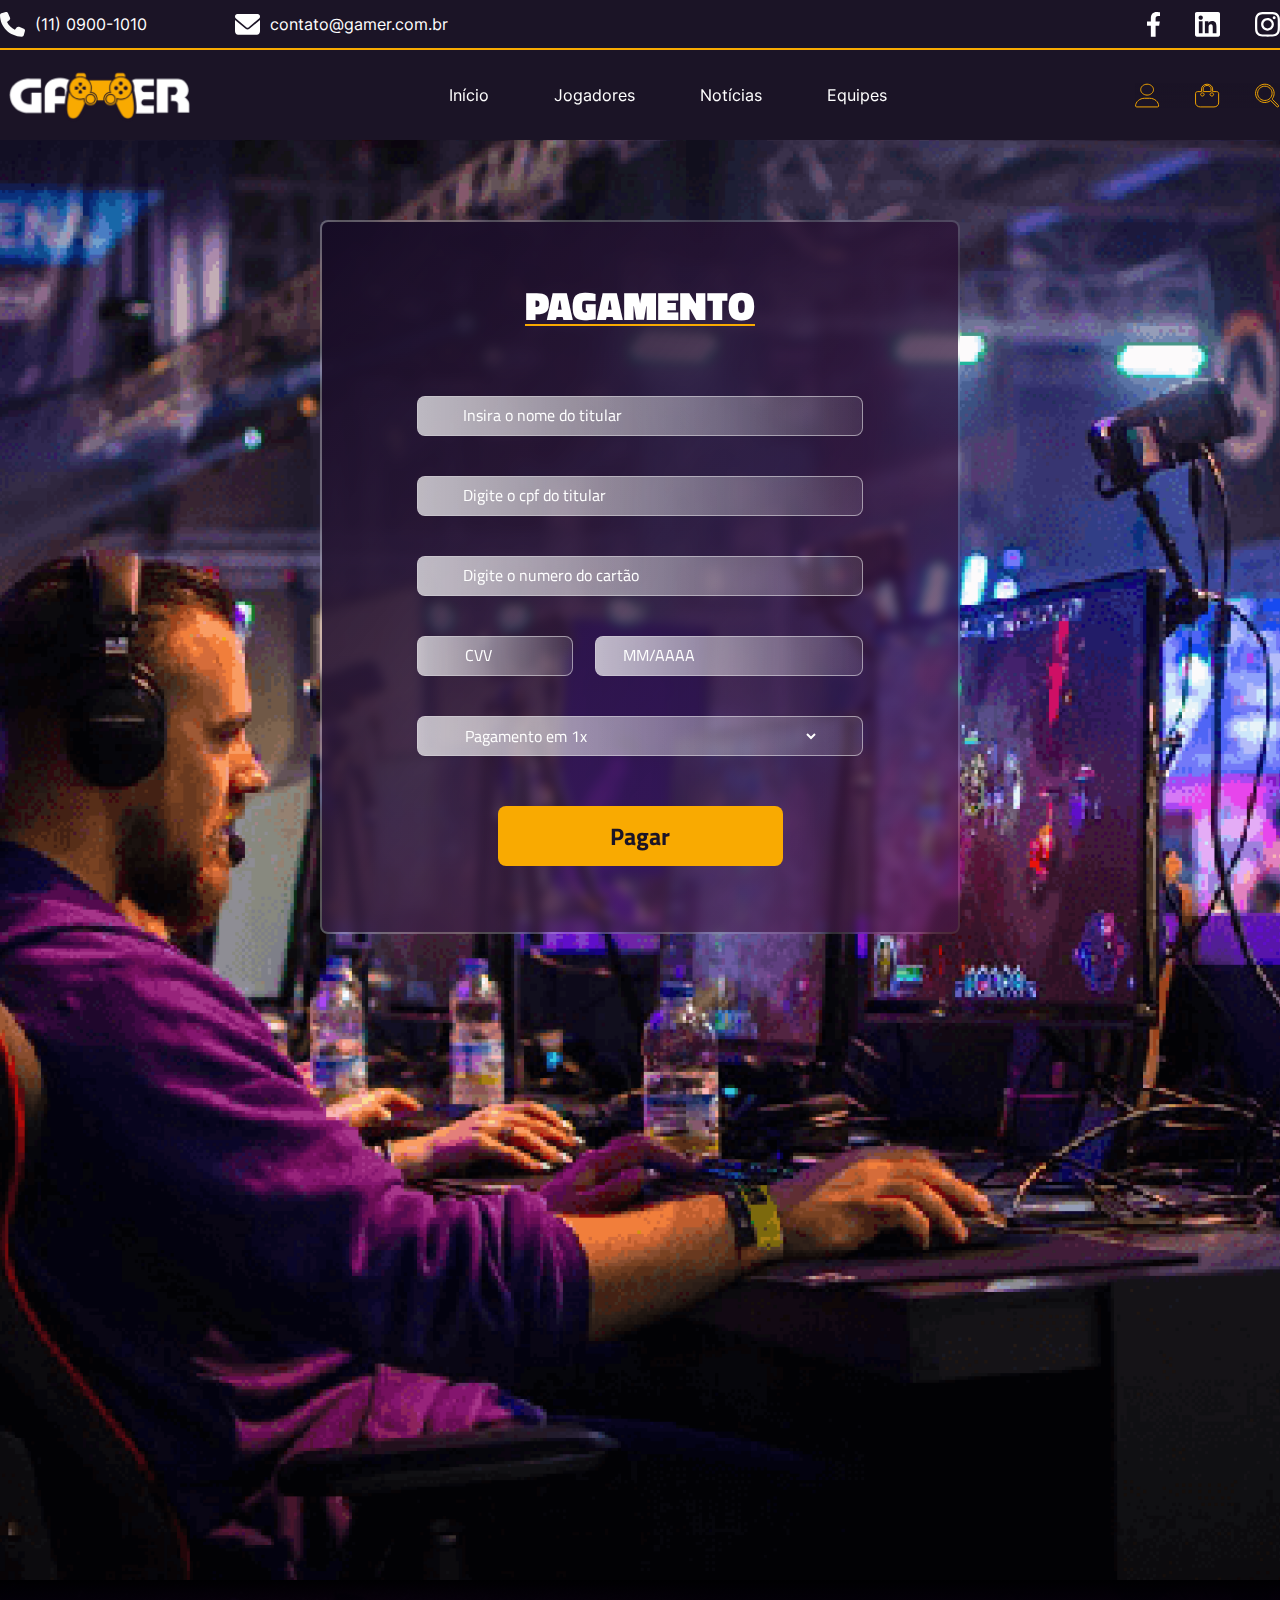
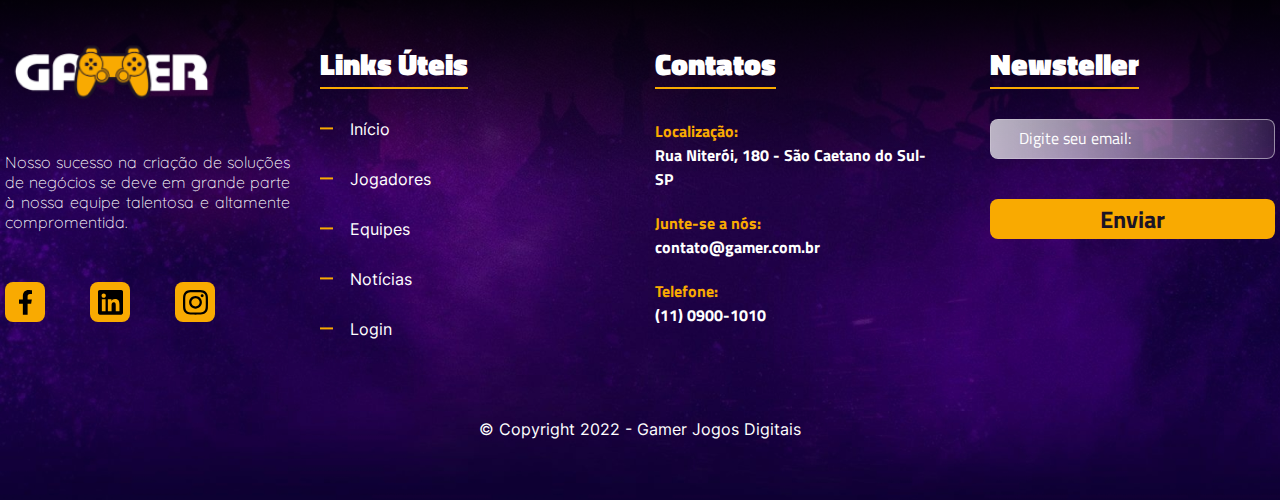
<file: tela-pagamento.html>
<!DOCTYPE html>
<html lang="pt-BR">

<head>
  <meta charset="UTF-8" />
  <meta http-equiv="X-UA-Compatible" content="IE=edge" />
  <meta name="viewport" content="width=device-width, initial-scale=1.0" />
  <title>Projeto Gamer</title>
  <link rel="stylesheet" href="style/style.css" />
  <link rel="stylesheet" href="style/forms.css">
  <script src="js/script.js"></script>
</head>

<body>
  <!-- HEADER-------------------------------------------------- -->

  <header>
    <div class="header-top">
      <!-- TELEFONE E EMAIL -->
      <div class="desktop-contact container-grid">
        <div class="contacts-desktop-layout">
          <div class="align-row">
            <img src="assets/icons/contact-phone.svg" alt="Ícone simbolizando um telefone" />
            <span>(11) 0900-1010</span>
          </div>

          <div class="align-row">
            <img src="assets/icons/contact-email.svg" alt="Ícone simbolizando o email" />
            <span>contato@gamer.com.br</span>
          </div>
        </div>

        <div class="social-media">
          <img src="assets/icons/social-media-facebook.svg" alt="Ícone para compartilhamento no Facebook" />
          <img src="assets/icons/social-media-linkedin.svg" alt="Ícone para compartilhamento no Linkedin" />
          <img src="assets/icons/social-media-instagram.svg" alt="Ícone para compartilhamento no Instagram" />
        </div>
      </div>
    </div>

    <div class="header-bottom container-grid">
      <div class="header-flex">
        <img class="mobile-content" src="assets/icons/menu-hamburguer.svg"
          alt="Menu hamburguer que abre o menu de navegação do site." onclick="leftMenuClick()" />

        <img id="logo" src="assets/images/global/logotipo.png" alt="Logotipo projeto gamer." />

        <img class="mobile-content" src="assets/icons/menu-three-dots.svg"
          alt="Menu de três pontos que abre o menu de compartilhamento por redes sociais." onclick="rightMenuClick()" />
      </div>

      <nav id="mobile-leftmenu">
        <nav class="header-nav" id="header-links">
          <a href="../index.html">Início</a>
          <a href="../cadastro-jogadores.html">Jogadores</a>
          <a href="">Notícias</a>
          <a href="../cadastro-equipes.html">Equipes</a>

          <div class="contacts-mobile mobile-content">
            <img src="assets/icons/contact-phone.svg" alt="Ícone simbolizando um telefone" />
            <span>(11) 0900-1010</span>
          </div>
          <div class="contacts-mobile mobile-content">
            <img src="assets/icons/contact-email.svg" alt="Ícone simbolizando o email" />
            <span>contato@gamer.com.br</span>
          </div>
        </nav>

        <div class="social-media mobile-content">
          <img src="assets/icons/social-media-facebook.svg" alt="Ícone para compartilhamento no Facebook" />
          <img src="assets/icons/social-media-linkedin.svg" alt="Ícone para compartilhamento no Linkedin" />
          <img src="assets/icons/social-media-instagram.svg" alt="Ícone para compartilhamento no Instagram" />
        </div>
      </nav>

      <nav class="user-options" id="mobile-rightmenu">
        <img src="assets/icons/icon-profile.svg" alt="Perfil do usuário" href="../Projeto-Gamer/login.html" />
        <img src="assets/icons/icon-shoppingbag.svg" alt="Sacola de compras" />
        <img src="assets/icons/icon-search.svg" alt="Pesquisar" />
      </nav>
    </div>
  </header>

  <!-- MAIN --------------------------------------------------- -->
  <main class="cadastro-jogadores">
    <div class="blur blur-jogadores"></div>
    <article class="form-card form-players">
      <form action="" onsubmit="" class="form-format">
        <h1 class="form-titles">Pagamento</h1>
        <div class="input">
          <div class="input-row">
            <input class="input-box" type="text" placeholder="Insira o nome do titular">
          </div>
        </div>
        
        <div class="input">
            <div class="input-row">
                <input class="input-box" type="text" placeholder="Digite o cpf do titular">
            </div>
        </div>
        
        <div class="input">
            <div class="input-row">
                <input class="input-box" type="email" placeholder="Digite o numero do cartão">
            </div>
        </div>
    <div class= "multi-column-input">
        <div class="input" id="input1">
            <div class="input-row">
                <input class="input-box" id="CVV" type="password" placeholder="CVV">
            </div>
        </div>
        <div class="input" id="input2">
            <div class="input-row">
                <input class="input-box" placeholder="MM/AAAA">
            </div>
        </div>
    </div>

        <div class="input">
          <div class="input-row">
            <select class="input-select">
              <option value="0">Pagamento em 1x</option>
              <option value="0">Pagamento em 2x</option>
              <option value="0">Pagamento em 3x</option>
              <option value="0">Pagamento em 4x</option>
              <option value="0">Pagamento em 5x</option>
              <option value="0">Pagamento em 6x</option>
              <option value="0">Pagamento em 7x</option>
              <option value="0">Pagamento em 8x</option>
              <option value="0">Pagamento em 9x</option>
              <option value="0">Pagamento em 10x</option>
              <option value="0">Pagamento em 11x</option>
              <option value="1">Pagamento em 12x</option>
            </select>
          </div>
        </div>

        <button class="submit-button" id="pagamento-button">
          <h2>Pagar</h2>
        </button>

    </article>
  </main>

  <!-- FOOTER ------------------------------------------------  -->

  <footer class="footer">
    <div class="footer-gradient"></div>
    <div class="footer-box container-grid">
      <div class="heading-footer container-grid">
        <img class="logo-footer" src="assets/images/global/logotipo.png" alt="" />

        <p>
          Nosso sucesso na criação de soluções de negócios se deve em grande
          parte à nossa equipe talentosa e altamente compromentida.
        </p>
        <div class="footer-social-container">
          <button class="footer-social-button">
            <img class="footer-svg" src="assets/icons/social-media-facebook.svg" alt="" />
          </button>
          <button class="footer-social-button">
            <img class="footer-svg" src="assets/icons/social-media-linkedin.svg" alt="" />
          </button>
          <button class="footer-social-button">
            <img class="footer-svg" src="assets/icons/social-media-instagram.svg" alt="" />
          </button>
        </div>
      </div>

      <div class="layout-footer container-grid">
        <article class="footer-links">
          <h1 class="footer-list-titles">Links Úteis</h1>
          <ul>
            <li><a href="">Início</a></li>
            <li><a href=""> Jogadores</a></li>
            <li><a href="">Equipes</a></li>
            <li><a href="">Notícias</a></li>
            <li><a href="">Login</a></li>
          </ul>
        </article>

        <article class="footer-contacts">
          <h1 class="footer-list-titles">Contatos</h1>
          <h2>Localização:</h2>
          <p>Rua Niterói, 180 - São Caetano do Sul- SP</p>

          <h2>Junte-se a nós:</h2>
          <p>contato@gamer.com.br</p>

          <h2>Telefone:</h2>
          <p>(11) 0900-1010</p>
        </article>

        <article class="footer-newsteller-box">
          <form action="" onsubmit="" class="footer-newsteller">
            <h1 class="footer-list-titles">Newsteller</h1>

            <div class="input">
              <div class="input-row">
                <input class="input-box" type="email" placeholder="Digite seu email:">
              </div>
            </div>

            <button class="submit-button">
              <h2>Enviar</h2>
            </button>
          </form>
        </article>
      </div>
    </div>
    <span class="copyright">© Copyright 2022 - Gamer Jogos Digitais</span>
  </footer>
</body>

</html>
</file>
<file: style/main-page.css>
/* ------------------------------------------------------ */
/* BANNER ----------------------------------------------- */
/* ------------------------------------------------------ */

.banner {
    position: relative;
    width: 100vw;
    height: 100vh;
    border-top: inset 60px transparent;
    background-size: cover;
    background-repeat: no-repeat;
    background-image: url(../assets/images/mobile/banner.png);
    z-index: -1;
    display: flex;
    justify-content: center;
  }
  
  .banner h1 {
    position: absolute;
    top: 15px;
    text-shadow: 0px 0px 25px rgb(255, 0, 0, 55%);
  }
  
  .banner button {
    display: flex;
    justify-content: center;
    align-items: center;
  
    width: 170px;
    height: 40px;
  
    background-color: #f9aa01;
    border-radius: 8px;
    border: none;
  
    position: absolute;
    bottom: 75px;
  }
  
  /* ------------------------------------------------------ */
  /* SECTION TRENDING GAMES ------------------------------- */
  /* ------------------------------------------------------ */
  
  .most-popular {
    background-color: #1b1426;
    height: 640px;
    display: flex;
    flex-direction: column;
    justify-content: center;
  }
  
  .layout-mostpopular {
    display: flex;
    flex-direction: column;
    justify-content: space-evenly;
    align-content: center;
    align-items: center;
    height: 100%;
  }
  
  .game-card {
    height: fit-content;
    width: 100%;
    max-width: 480px;
  }
  
  .container-mostpopular {
    position: relative;
  }
  
  .game-card-img {
    width: 100%;
  }
  
  .card-box {
    position: absolute;
    bottom: 0;
    background-image: linear-gradient(
      to right,
      rgba(239, 239, 239, 0.6),
      rgba(239, 239, 239, 0.1)
    );
    border: 1px rgba(255, 255, 255, 0.2) solid;
    backdrop-filter: blur(2px);
    height: 55px;
    width: 100%;
    border-radius: 8px;
    display: flex;
    align-items: center;
  }
  
  .card-box-retangle {
    background-color: #f9aa01;
    height: 80%;
    width: 125px;
    transform: skew(-45deg);
    position: relative;
    left: 55px;
    display: flex;
    align-items: center;
    justify-content: center;
  }
  
  .card-box-retangle h5 {
    transform: skew(45deg);
    text-align: center;
  }
  
  /* ------------------------------------------------------ */
  /* SECTION INFO --------- ------------------------------- */
  /* ------------------------------------------------------ */
  
  .info {
    background-color: #f9aa01;
    height: 1366px;
  }
  
  .info-div {
    display: flex;
    flex-direction: column;
    align-items: center;
  }
  
  .info-title-div {
    display: flex;
    flex-direction: column;
    align-items: center;
  }
  
  .info-title-div h3 {
    color: black;
    text-align: center;
    letter-spacing: 3px;
    padding-top: 80px;
  }
  
  .info-title-div hr {
    margin-top: 30px;
    border: black 1px solid;
    width: 50%;
  }
  
  .info-box {
    margin-top: 100px;
    position: relative;
  }
  
  .info-box img {
    width: 80%;
  }
  
  .info-card-kj {
    bottom: 75px;
    right: 0;
  }
  
  .info-card-kj .container-info-box {
    width: 87.5% !important;
    margin: 25px 0px 20px !important;
    gap: 15px;
  }
  
  .info-card {
    position: absolute;
  
    width: 55%;
    height: fit-content;
    max-width: 360px;
    max-height: 440px;
    /* margin: 20px 0; */
  
    background-image: linear-gradient(
      to right bottom,
      rgba(122, 49, 236, 0.2),
      rgba(47, 7, 109, 0.83)
    );
  
    border: 1px #ffffff4a solid;
    border-radius: 8px;
  
    backdrop-filter: blur(4px);
  
    display: flex;
    flex-direction: column;
    align-items: center;
  }
  
  .container-info-box {
    display: flex;
    flex-direction: column;
    align-items: center;
    justify-content: space-evenly;
    text-align: center;
    height: 100%;
    width: 87.5%;
  }
  
  .info-card img {
    width: 45%;
  }
  
  .info-card h4 {
    text-transform: uppercase;
  }
  
  .info-card p {
    text-align: justify;
    margin-bottom: 10px;
  }
  
  .info-card-jinx .container-info-box {
    width: 80% !important;
    margin: 15px 0px 10px !important;
    gap: 15px;
  }
  
  .info-card-jinx {
    /* height: 62.5% !important; */
  
    position: absolute;
    bottom: -15px;
    left: 0;
  }
  
  .info-box-jinx {
    display: flex;
    justify-content: flex-end;
  }
  
  /* ------------------------------------------------------ */
  /* SECTION NOTÍCIAS ------------------------------------- */
  /* ------------------------------------------------------ */
  
  .news {
    height: 4096px;
    background-image: url(../assets/images/global/backgrund_notícias.png);
    background-repeat: no-repeat;
    background-size: cover;
    display: flex;
    flex-direction: column;
    justify-content: center;
  }
  
  .news-title-div hr {
    margin-top: 30px;
    border: #f9aa01 1px solid;
    width: 50%;
    margin-bottom: 20px;
  }
  
  .news-title-div h3 {
    padding-top: 55px;
  }
  
  .news-title-div {
    display: flex;
    flex-direction: column;
    align-items: center;
    width: 100%;
  }
  
  .layout-news {
    display: flex;
    flex-direction: column;
    justify-content: space-around;
    height: 100%;
  }
  
  .news-article-box {
    width: 100%;
    max-height: fit-content;
    background: linear-gradient(
      to right bottom,
      rgba(37, 26, 52, 0.34),
      rgba(5, 1, 12, 0.79)
    );
    backdrop-filter: blur(4px);
    border: 1px #ffffff4f solid;
    border-radius: 8px;
  }
  
  .news-text-box {
    margin: 20px 30px 30px;
  }
  
  .news-article-box img {
    width: 100%;
  }
  
  .news-article-box h2 {
    color: white;
  }
  
  .news-article-box p {
    margin-top: 20px;
    font-size: 16px;
    text-align: justify;
  }
  
  @media screen and (min-width: 1200px) {
    .banner {
        border-top: none;
        width: 100%;
        background-image: url(../assets/images/desktop/banner.png);
      }
    
      .banner h1 {
        font-size: 80px;
        margin-top: 20px;
      }
    
      .banner button {
        width: 200px;
      }
    
      .banner button h2 {
        font-size: 24px;
      }
    
      .most-popular {
        height: 490px;
      }
    
      .game-card {
        max-width: 556px;
      }
    
      .card-box {
        height: 80px;
      }
    
      .card-box-retangle {
        width: 175px;
        left: 85px;
      }
    
      .card-box-retangle h5 {
        font-size: 20px;
      }
    
      .layout-mostpopular {
        flex-direction: row;
        justify-content: space-between;
      }
    
      .info {
        max-height: 1000px;
      }
    
      .info-title-div h3 {
        font-size: 40px;
        letter-spacing: 8px;
      }
    
      .info-title-div hr {
        width: 17.5%;
      }
    
      .info-layout {
        display: flex;
        flex-direction: row;
        flex-wrap: wrap;
        width: 100%;
      }
    
      .info-card {
        width: 360px;
        height: 440px;
      }
    
      .info-card img {
        width: 55%;
      }
    
      .info-card h4 {
        font-size: 25px;
      }
    
      .info-card p {
        font-size: 16px;
      }
    
      .info-card-kj p {
        margin-bottom: 45px;
      }
    
      .info-card-jinx {
        bottom: 75px;
      }
    
      .info-layout {
        justify-content: space-between;
      }
    
      .info-box {
        margin-top: 35px;
        width: 49%;
      }
    
      .info-box > img {
        max-width: 100%;
        max-height: 690px !important;
        object-fit: contain;
      }
    
      .news {
        height: 1224px;
        background-size: cover;
        background-position-y: bottom;
      }
    
      .news-title-div h3 {
        margin-top: 30px;
        font-size: 40px;
      }
    
      .news-title-div hr {
        width: 20%;
        margin-bottom: 20px;
      }
    
      .layout-news {
        flex-flow: row wrap;
        justify-content: space-between;
        align-content: center;
      }
    
      .news-article-box {
        margin-bottom: 60px;
        width: 285px;
        height: 387px;
      }
    
  }
</file>
<file: style/forms.css>
.login {
  height: 700px;
  background-image: url(../assets/images/global/background-login.png);
  background-repeat: no-repeat;
  border-top: inset 60px transparent;
  background-size: cover;
  background-position: right;
  display: flex;
  justify-content: center;
}

.cadastro-equipes {
  height: 1366px;
  background-image: url(../assets/images/global/background-cadastro-equipes.png);
  background-repeat: no-repeat;
  border-top: inset 60px transparent;
  background-size: cover;
  background-position-x: center;
  display: flex;
  align-items: center;
  flex-direction: column;
}

.cadastro-jogadores {
  height: 1440px;
  background-image: url(../assets/images/global/background-cadastro-jogadores.png);
  border-top: inset 60px transparent;
  background-repeat: no-repeat;
  background-size: cover;
  background-position-x: center;
  display: flex;
  align-items: center;
  flex-direction: column;
  margin-bottom: 0px;
}

main {
  position: relative;
}

.blur {
  position: absolute;
  background-color: rgb(0, 0, 0, 0.5);
  backdrop-filter: blur(4px);
  width: 100%;
  z-index: -1;
  height: 100%;
  position: absolute;
  top: 0px;
}

.form-titles {
  font-size: 30px;
  text-align: center;
  border-bottom: #f9aa01 2px solid;
  width: fit-content;
  margin-top: 0px;
  margin-bottom: 70px;
  line-height: 36px;
  text-transform: uppercase;
}

.mobile-title {
  font-size: 22px;
}

.form-card {
  padding: 66px 0;
  position: relative;
  margin-top: 50px;
  height: fit-content;
  width: 90%;
  background-color: transparent;
  display: flex;
  align-items: center;
  backdrop-filter: blur(5px);
  flex-direction: column;
  border-radius: 8px;
  border: 2px solid transparent;
  background:
    linear-gradient(to right bottom, rgba(22, 12, 37, 1), rgba(60, 3, 65, .50)) padding-box,
    linear-gradient(90deg, rgba(255, 255, 255, .3), rgba(255, 255, 255, 0.1)) border-box;
  z-index: 1000;
}

.form-format {
  display: flex;
  align-items: center;
  flex-direction: column;
  width: 70%;
}

.input-select {
  font-family: TitilliumWeb_Regular;
  font-size: 16px;
  color: white;
  background-color: transparent;
  width: 81%;
  border: none;
  display: flex;
}

.input-select option {
  display: flex;
  width: 90%;
  color: black;
}

.file-button {
  border-radius: 8px;
  width: 45%;
  height: 40px;
}

.file-button h2 {
  font-size: 13px;
  line-height: 14px;
}

.file-upload-layout {
  width: 100%;
  display: flex;
  align-items: center;
  margin-bottom: 20px;
}

.file-upload-layout p {
  width: 90%;
  font-size: 10px;
}

.submit-button {
  border: none;
  border-radius: 8px;
  background-color: #f9aa01;
  width: 100%;
  height: 40px;
  margin: 20px 0;
}

#pagamento-button{
  height: 60px;
  margin: 10px 0px 0px 0px;
}

.submit-button h2 {
  font-size: 24px;
}

.table {
  width: 90%;
  margin-top: 80px;
}

table {
  width: 100%;
  position: relative;
  z-index: 2;
  margin-top: 80px;
}

thead,
tbody {
  display: flex;
  flex-direction: column;
  justify-content: space-between;
  width: 100%;
}

thead tr {
  margin-bottom: 30px;
  border-bottom: 3px solid #F9AA01;
}

table thead th {
  display: flex;
  justify-content: center;
  align-items: center;
  height: 80%;
  color: #F9AA01;
  font-family: TitilliumWeb_Black;
  font-size: 20px;
  text-transform: uppercase;

}

table tr {
  display: flex;
  justify-content: space-between;
  align-items: center;
}

table tbody tr {
  height: 80px;
  margin-bottom: 20px;
  border: 2px solid transparent;
  border-radius: 8px;
  background:
    linear-gradient(to right bottom, rgba(22, 12, 37, 1), rgba(60, 3, 65, .50)) padding-box,
    linear-gradient(90deg, rgba(255, 255, 255, .3), rgba(255, 255, 255, 0.1)) border-box;
  backdrop-filter: blur(4px);
}

table td {
  color: white;
  font-family: TitilliumWeb_Bold;
  width: 100%;
  height: 55%;
  display: flex;
  justify-content: center;
  align-items: center;
  border-right: 2px solid #F9AA01;
}

table td:last-of-type {
  border: none;
}

table td img.team-logo {
  width: 75%;
  height: fit-content;
}

table td img.trashcan {
  width: 20px;
  height: 20px;
}

table .id {
  width: 15%;
}

table .team-name {
  width: 45%;
  display: flex;
  justify-content: flex-start !important;
  padding-left: 10%;
}

table .team-logo {
  width: 25%;
}

table .delete-team {
  width: 15%;
}

.cadastro-jogadores table,
.table {
  margin-top: 0px;
}

.cadastro-jogadores table {
  margin-top: 55px;
}

.footer .submit-button {
  margin: 0;
}


/* ------------------------------------------------------ */
/* MEDIA QUERY DESKTOP ---------------------------------- */
/* ------------------------------------------------------ */

@media screen and (min-width: 1200px) {

  main {
    border-top: none !important;
  }

  .form-card {
    margin-top: 80px;
    width: 50%;
    max-width: 800px !important;
  }

  .form-titles {
    font-size: 40px;
  }

  .submit-button {
    border: none;
    border-radius: 8px;
    background-color: #f9aa01;
    width: 285px;
    height: 40px;
    margin-top: 60px;
    margin-bottom: 30px;
  }

  .table {
    max-width: 800px;
    width: 50%;
  }

  .blur-login {
    height: 700px;
  }

  table tbody tr {
    height: 125px;
  }

  table td {
    font-size: 24px;
  }

  .file-button {
    border-radius: 8px;
    width: 45%;
    height: 40px;
    margin-right: 10px;
  }

  .file-button h2 {
    font-size: 20px;
  }

  .file-upload-layout {
    justify-content: space-between;
  }

  .file-upload-status {
    width: 55%;
  }

  .file-upload-layout p {
    font-size: 16px;
  }

  .last-input {
    margin-bottom: 0;
  }
  


  .file-button {
    margin-bottom: 0;
  }

  .file-upload-layout {
    margin-bottom: 0;
  }

  .button-login {
    margin-bottom: 40px;
    width: 200px;
    height: 60px;
  }

}
</file>
<file: style/style.css>
/* ------------------------------------------------------ */
/* RESET ------------------------------------------------ */
/* ------------------------------------------------------ */

* {
  margin: 0;
  padding: 0;
  box-sizing: border-box;
}

/* ------------------------------------------------------ */
/* IMPORT FONTES ---------------------------------------- */
/* ------------------------------------------------------ */

@font-face {
  font-family: Quicksand;
  src: url(../assets/fonts/Quicksand-Light.ttf);
}

@font-face {
  font-family: TitilliumWeb_Regular;
  src: url(../assets/fonts/TitilliumWeb-Regular.ttf);
}

@font-face {
  font-family: TitilliumWeb_Bold;
  src: url(../assets/fonts/TitilliumWeb-Bold.ttf);
}

@font-face {
  font-family: TitilliumWeb_Black;
  src: url(../assets/fonts/TitilliumWeb-Black.ttf);
}

@font-face {
  font-family: Inter;
  src: url(../assets/fonts/Inter-Regular.ttf);
}

/* ------------------------------------------------------ */
/* FONT FORMAT ------------------------------------------ */
/* ------------------------------------------------------ */

a,
span {
  color: white;
  text-decoration: none;
  font-family: Inter;
  font-size: 16px;
}

h1 {
  color: white;
  text-decoration: none;
  font-family: TitilliumWeb_Black;
  font-size: 40px;
}

h2 {
  color: #1b1426;
  text-decoration: none;
  font-family: TitilliumWeb_Bold;
  font-size: 24px;
}

h3 {
  color: white;
  text-decoration: none;
  font-family: TitilliumWeb_Black;
  font-size: 18px;
  text-transform: uppercase;
}

h4 {
  color: white;
  text-decoration: none;
  font-family: TitilliumWeb_Black;
  font-size: 16px;
}

h5 {
  color: #1b1426;
  text-decoration: none;
  font-family: TitilliumWeb_Bold;
  font-size: 14px;
}

p {
  color: white;
  text-decoration: none;
  font-family: Quicksand;
  font-size: 12px;
}

/* ------------------------------------------------------ */
/* MOBILE FIRST ----------------------------------------- */
/* ------------------------------------------------------ */

.header-top {
  display: none;
}

.desktop-contact {
  display: none;
}

/* ------------------------------------------------------ */
/* CLASSES GENÉRICAS ------------------------------------ */
/* ------------------------------------------------------ */

.container-grid {
  width: 90%;
  margin: 0 auto;
  max-width: 768px;
}

.contacts-mobile {
  display: flex;
  /* justify-content: center;
    align-items: center; */
}

.align-row {
  display: flex;
}

.centralize{
  display: flex;
  justify-content: center;
  align-items: center;
  text-align: center;
}

/* ------------------------------------------------------ */
/* HEADER ----------------------------------------------- */
/* ------------------------------------------------------ */

header {
  position: fixed;
  top: 0;
  left: 0;
  width: 100%;
  height: 60px;
  background-color: #1b1426;
  z-index: 1000;
}

.header-flex {
  display: flex;
  justify-content: space-between;
  align-items: center;
}

#logo {
  scale: 50%;
}

/* ------------------------------------------------------ */
/* LEFTSIDE MENU ---------------------------------------- */
/* ------------------------------------------------------ */

#mobile-leftmenu {
  position: fixed;
  top: 60px;
  left: -80vw;

  display: flex;
  flex-direction: column;
  justify-content: space-between;

  width: 80vw;
  height: calc(100vh - 60px);

  background-image: linear-gradient(rgb(26, 19, 37, 90%), rgb(27, 20, 38, 40%));
  backdrop-filter: blur(5px);

  z-index: 100;
  transition: left 0.55s cubic-bezier(0, 0.92, 0.25, 1);
}

#header-links {
  display: flex;
  flex-direction: column;
}

#header-links a,
#header-links div {
  border-bottom: #f9aa01 2px solid;
  width: 100%;
  text-align: center;
  justify-content: center;
  line-height: 80px;
  color: white;
}

#header-links a:hover {
  background-color: #f9aa01;
}

.contacts-mobile span {
  margin-left: 10px;
}

.social-media {
  display: flex;
  align-items: center;
  justify-content: space-evenly;
  margin-bottom: 15px;
}

.openLeftMenu {
  left: 0vw !important;
}

/* ------------------------------------------------------ */
/* RIGHTSIDE MENU --------------------------------------- */
/* ------------------------------------------------------ */

.user-options {
  position: fixed;
  top: 60px;
  right: -70px;

  display: flex;
  flex-direction: column;
  justify-content: space-evenly;
  align-items: center;

  width: 70px;
  height: 180px;

  background-image: linear-gradient(rgb(26, 19, 37, 90%), rgb(27, 20, 38, 40%));
  backdrop-filter: blur(5px);

  z-index: 100;
  transition: right 0.55s cubic-bezier(0, 0.92, 0.25, 1);
}

.mobile-rightmenu img {
  width: 25px;
}

.openRightMenu {
  right: 0px !important;
}


/* ------------------------------------------------------ */
/* FOOTER ----------------------------------------------- */
/* ------------------------------------------------------ */

.footer {
  height: 1366px;
  background-image: url(../assets/images/global/background-footer.png);
  background-repeat: no-repeat;
  background-size: cover;
  z-index: -1;
  position: relative;
  display: flex;
  flex-direction: column;
  justify-content: center;
}

.footer-gradient {
  background: linear-gradient(#000002, rgba(67, 3, 99, 0.03));
  height: 200px;
  width: 100%;
  position: absolute;
  top: 0;
  z-index: -1;
}

.heading-footer {
  display: flex;
  flex-direction: column;
  align-items: center;
  gap: 50px;
  text-align: justify;
  z-index: 1;
}

.footer-social-container {
  display: flex;
  width: 100%;
  justify-content: space-around;
}

.footer-social-button {
  display: flex;
  align-items: center;
  justify-content: center;
  width: 40px;
  height: 40px;
  background-color: #f9aa01;
  border-radius: 8px;
  border: none;
}

.footer-svg {
  filter: brightness(0%);
}

.logo-footer {
  margin-top: 55px;
  width: 30%;
}

.footer-list-titles {
  font-size: 30px;
  border-bottom: #f9aa01 2px solid;
  width: fit-content;
  margin-bottom: 30px;
}

.layout-footer {
  display: flex;
  flex-direction: column;
  gap: 50px;
  margin: 80px auto;
}

ul {
  display: flex;
  flex-wrap: wrap;
  list-style-type: none;
}

li {
  background-image: url(../assets/icons/ul-list.svg);
  background-repeat: no-repeat;
  background-position: 0 8px;
  padding-left: 30px;
  margin: 16px 20px 16px 0;
  color: white;
}

.footer-contacts p {
  margin-bottom: 20px;
}

.footer-contacts p,
h2 {
  font-family: TitilliumWeb_Bold;
  font-size: 16px;
}

.footer-contacts h2 {
  color: #f9aa01;
}

.input {
  display: flex;
  align-items: center;
  justify-content: center;
  width: 100%;
  height: 40px;
  margin-bottom: 40px;
  position: relative;
  z-index: 2;
  padding: 10px 0px;
  background-color: rgb(244, 194, 194);
  border-radius: 8px;

  background:
      /* efeito aplicado ao ao box a partir do padding */
      linear-gradient(to right, rgba(255, 255, 255, 0.4), rgba(255, 255, 255, 0)) padding-box,
      /* efeito aplicado apenas na borda */
      linear-gradient(to right, rgb(255, 255, 255, 0.5), rgb(255, 255, 255, 0.1)) border-box;

  border-image-slice: 1;
  border: 1px solid rgba(255, 255, 255, 0.5);
}

.input-box::placeholder {
  color: white;
  font-family: TitilliumWeb_Regular;
  font-size: 16px;
}

.input-row{
  display: flex;
  align-items: center;
  justify-content: center;
  width: 100%;
}

.input-icon{
  position: relative;
  left: 5%;
  width: 20px;
}

.input-box{
  position: relative;
  left: 10%;
  width: 100%;
  height: 40px;
  border: none;
  background-color: transparent;
  outline: none;
  
}

.multi-column-input{
  display: flex; 
  justify-content: space-between;
  width: 100%;
}

#input1{
  width: 35%;

}

#input2{
  width: 60%;
}

#CVV{
  left: 30%;
}

::-webkit-calendar-picker-indicator{
  background-color: #ffffff;
  padding: 5px;
  cursor: pointer;
  border-radius: 3px;
}

.submit-button {
  border: none;
  border-radius: 8px;
  background-color: #f9aa01;
  width: 100%;
  height: 40px;
}

.submit-button h2 {
  font-size: 24px;
}

.copyright {
  text-align: center;
}

.input::placeholder {
  color: white;
  position: relative;
  left: 7.5%;
  font-family: TitilliumWeb_Regular;
  font-size: 16px;
}

/* ------------------------------------------------------ */
/* MEDIA QUERY DESKTOP ---------------------------------- */
/* ------------------------------------------------------ */

@media screen and (min-width: 1200px) {
  .mobile-content {
    display: none !important;
  }

  .container-grid {
    width: 100%;
    max-width: 1280px;
  }

/* ------------------------------------------------------ */
/* MEDIA QUERY DESKTOP HEADER --------------------------- */
/* ------------------------------------------------------ */

  header {
    position: static;
    height: 140px;
    flex-direction: column;
    display: flex;
    justify-content: center;
    align-items: center;
  }

  #logo {
    width: 200px;
  }

  header .header-top {
    display: flex;
    height: 50px;
    width: 100%;
    border-bottom: 2px #f9aa01 solid;
  }

  #mobile-leftmenu {
    position: static;
    width: fit-content;
    height: 50px;
    background-image: none;
    flex-direction: row;
  }

  #header-links {
    border-bottom: none;
    display: flex;
    align-items: center;
    flex-direction: row;
    gap: 65px;
    line-height: 0px;
  }

  #header-links a,
  #header-links div {
    border-bottom: none;
  }

  header .header-bottom {
    display: flex;
    position: static;
    flex-direction: row;
    justify-content: space-between;
    align-items: center;

    width: 100%;
    height: 90px;
    background-color: transparent;
  }

  #header-links a:hover {
    background-color: transparent;
    color: #f9aa01;
  }

  #logo {
    scale: 100%;
  }

  .desktop-contact {
    width: 100%;
    display: flex;
    justify-content: space-between;
  }

  .social-media {
    display: flex;
    align-items: center;
    gap: 35px;
    height: 100%;
  }

  .contacts-desktop-layout {
    display: flex;
    align-items: center;
    justify-content: space-between;
    width: 35%;
  }

  .contacts-desktop-layout > div {
    display: flex;
    align-items: center;
    justify-content: space-between;
    gap: 10px;
  }

  .align-contacts {
    display: none;
  }

  .user-options {
    position: static;
    display: flex;
    gap: 35px;
    height: fit-content;
    flex-direction: row;
    justify-content: flex-end;
    width: fit-content;
  }

/* ------------------------------------------------------ */
/* MEDIA QUERY DESKTOP FOOTER --------------------------- */
/* ------------------------------------------------------ */

  .footer {
    height: 520px;
    display: flex;
  }

  .footer-box {
    display: flex;
    gap: 30px;
    width: 100%;
    justify-content: center;
  }

  .logo-footer {
    width: 75%;
    margin-top: 0;
  }

  .heading-footer p {
    font-size: 16px;
  }

  .footer-social-container {
    gap: 45px;
    justify-content: normal;
  }

  .heading-footer {
    width: 285px;
    margin: 0px !important;

    align-items: flex-start;
  }

  .layout-footer {
    display: flex;
    flex-direction: row;
    width: fit-content;
    margin: 0px !important;
  }

  .layout-footer article {
    width: 285px;
  }

  .copyright {
    margin-top: 50px;
  }

  li {
    background-image: url(../assets/icons/ul-list.svg);
    background-repeat: no-repeat;
    background-position: 0 8px;
    padding-left: 30px;
    margin: 0px 300px 30px 0;
  }
}
</file>
